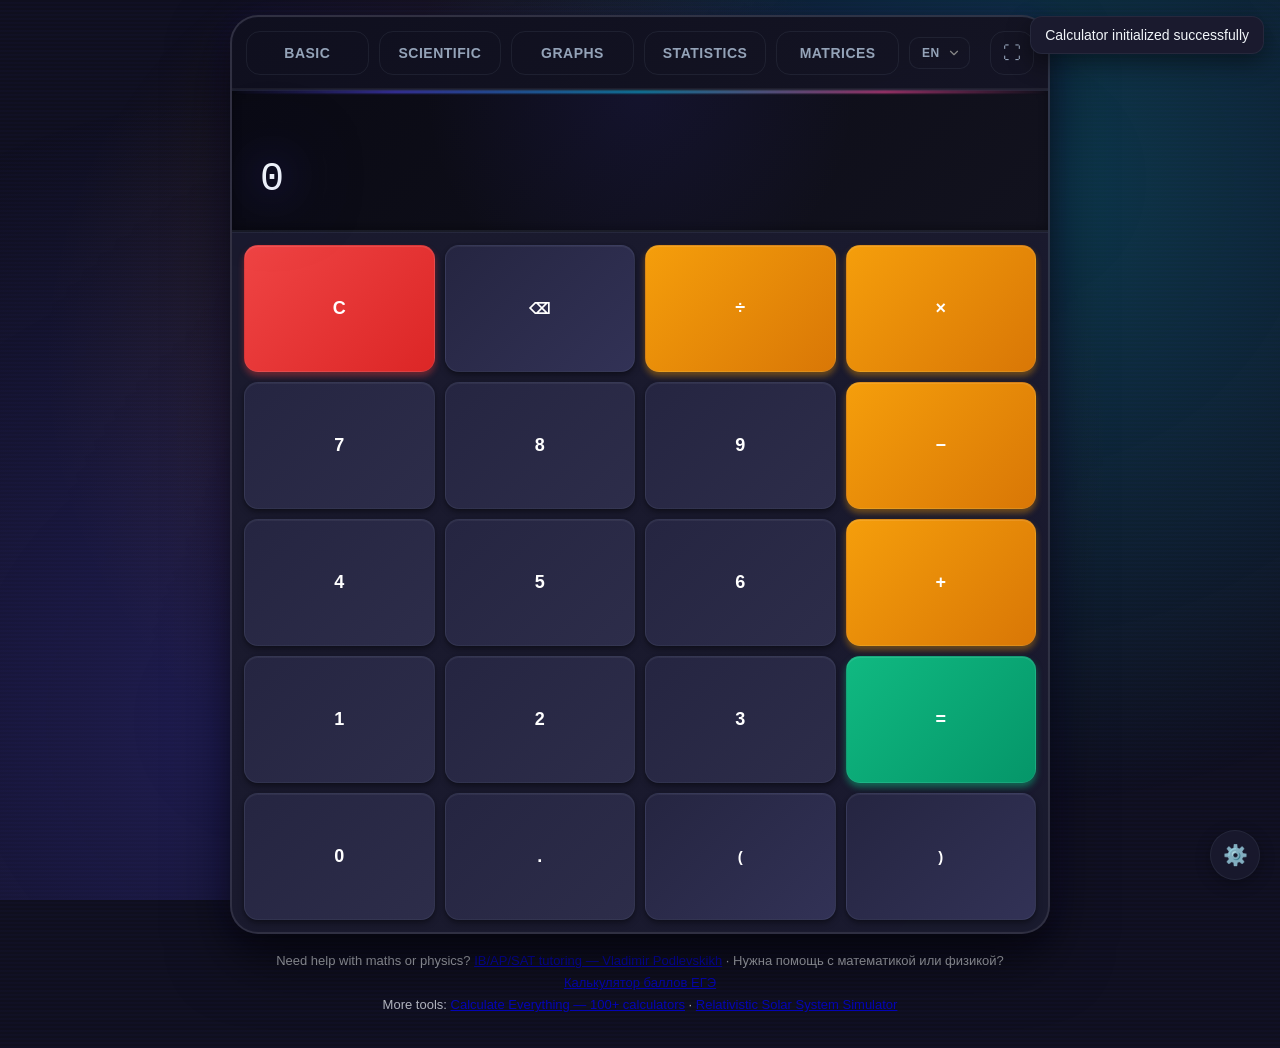
<file: index.html>
<!DOCTYPE html>
<html lang="en">
<head>
<!-- Перехватчик JS-ошибок: ПЕРВЫМ и без defer, иначе падение старта
     страницы в отчёт не попадёт. Канон: ~/js-error-autofix/widget/. -->
<script>window.__fbConfig={"base": "https://stats.podlevskikh.com", "pos": "bl"};window.__fbErrors=[];(function(){function p(e){try{if(window.__fbErrors.length<25)window.__fbErrors.push(e)}catch(x){}}
window.addEventListener("error",function(ev){var el=ev.target;if(el&&el!==window&&(el.tagName==="IMG"||el.tagName==="SCRIPT"||el.tagName==="LINK")){p({type:"resource",message:el.tagName+" failed: "+String(el.src||el.href||"").slice(0,300)});return}
p({type:"error",message:String(ev.message||"error").slice(0,500),source:String(ev.filename||"").slice(0,300),line:ev.lineno,col:ev.colno,stack:String((ev.error&&ev.error.stack)||"").slice(0,1500),early:true})},true);
window.addEventListener("unhandledrejection",function(ev){var r=ev.reason;p({type:"unhandledrejection",message:String((r&&(r.message||r))||"rejection").slice(0,500),stack:String((r&&r.stack)||"").slice(0,1500),early:true})})})();</script>
    <meta charset="UTF-8">
    <meta name="viewport" content="width=device-width, initial-scale=1.0">
    <title>Advanced Graphing Calculator — Free Online Scientific & Graphing Calculator</title>
    <meta name="description" content="Free online scientific and graphing calculator: plot y=f(x) with zoom and trace, statistics (t/z/χ² tests, distributions), matrices, regressions. No install, works in your browser. RU/EN.">
    <link rel="canonical" href="https://graph.podlevskikh.com/">
    <meta property="og:title" content="Advanced Graphing Calculator">
    <meta property="og:description" content="Free online scientific & graphing calculator: plots, statistics, matrices, regressions.">
    <meta property="og:url" content="https://graph.podlevskikh.com/">
    <meta property="og:type" content="website">
    <script type="application/ld+json">
    {"@context":"https://schema.org","@type":"WebApplication","name":"Advanced Graphing Calculator","url":"https://graph.podlevskikh.com/","applicationCategory":"EducationalApplication","operatingSystem":"Any","offers":{"@type":"Offer","price":"0","priceCurrency":"USD"},"author":{"@type":"Person","name":"Vladimir Podlevskikh","url":"https://tutor.podlevskikh.com/"},"inLanguage":["en","ru"],"featureList":"Function graphing y=f(x) with zoom/pan/trace, scientific mode, statistics (t/z/chi-square tests, distributions, regressions), matrix operations (determinant, inverse, transpose)"}
    </script>

    <!-- CSS Modules -->
    <link rel="stylesheet" href="src/styles/variables.css">
    <link rel="stylesheet" href="src/styles/base.css">
    <link rel="stylesheet" href="src/styles/calculator.css">
    <link rel="stylesheet" href="src/styles/buttons.css">
    <link rel="stylesheet" href="src/styles/display.css">
    <link rel="stylesheet" href="src/styles/modes.css">
    <link rel="stylesheet" href="src/styles/graphs.css">
    <link rel="stylesheet" href="src/styles/statistics.css">
    <link rel="stylesheet" href="src/styles/matrix.css">
    <link rel="stylesheet" href="src/styles/animations.css">
    <link rel="stylesheet" href="src/styles/effects.css">
    <link rel="stylesheet" href="src/styles/responsive.css">
</head>
<body>
    <div class="calculator-container" id="calculator">
        <!-- Mode Selector -->
        <div id="mode-selector-container"></div>
        
        <!-- Display Area -->
        <div id="display-container"></div>
        
        <!-- Calculator Content -->
        <div class="calculator-content">
            <!-- Graph Container -->
            <div id="graph-container"></div>
            
            <!-- Statistics Container -->
            <div id="statistics-container"></div>

            <!-- Matrix Container -->
            <div id="matrix-container"></div>

            <!-- Calculator Buttons -->
            <div id="buttons-container"></div>
        </div>
    </div>

    <!-- JavaScript Modules -->
    <script type="module">
        import { ComponentLoader } from './src/scripts/component-loader.js';
        import CalculatorApp from './src/scripts/app.js';
        import { effectsController } from './src/scripts/effects.js';
        import { initI18n, setLocale, t, applyTranslations } from './src/scripts/i18n.js';

        // Initialize the application
        document.addEventListener('DOMContentLoaded', async () => {
            try {
                // Load all HTML components
                await ComponentLoader.initializeCalculatorComponents();

                // Initialize i18n system
                await initI18n();

                // Initialize the calculator application
                const calculatorApp = new CalculatorApp();
                await calculatorApp.init();
                
                // Make it globally accessible for debugging
                window.calculatorApp = calculatorApp;

                // Initialize effects system (sounds, confetti, themes, etc.)
                effectsController.init();
                window.effectsController = effectsController;

                // Make i18n functions globally accessible
                window.changeLanguage = async (locale) => {
                    await setLocale(locale);
                };
                window.t = t;
                window.applyTranslations = applyTranslations;
                
                // Expose global functions for HTML onclick handlers
                const calc = calculatorApp.getCalculator();
                const display = calculatorApp.getDisplayManager();

                window.appendToDisplay = (value) => {
                    const expr = calc.appendToExpression(value);
                    display.updateExpression(expr);
                    const preview = calc.previewCalculation();
                    if (preview !== null) {
                        display.updateResult(preview);
                    }
                };

                window.appendFunction = (func) => {
                    const expr = calc.appendFunction(func);
                    display.updateExpression(expr);
                    const preview = calc.previewCalculation();
                    if (preview !== null) {
                        display.updateResult(preview);
                    }
                };

                window.clearDisplay = () => {
                    calc.clear();
                    display.clear();
                };

                window.deleteLastChar = () => {
                    const expr = calc.deleteLastChar();
                    display.updateExpression(expr);
                    const preview = calc.previewCalculation();
                    if (preview !== null) {
                        display.updateResult(preview);
                    }
                };

                window.calculate = () => {
                    const result = calc.calculate();
                    if (result.success) {
                        display.updateResult(result.result, result.formattedResult);
                        // Trigger effects on successful calculation
                        effectsController.onCalculationComplete(result.formattedResult || result.result.toString(), true);
                    } else {
                        display.showError(result.error);
                        // Trigger error effects
                        effectsController.onCalculationComplete(null, false);
                    }
                };

                window.toggleAngleMode = () => {
                    const mode = calc.toggleAngleMode();
                    const btn = document.getElementById('angleMode');
                    if (btn) btn.textContent = mode.toUpperCase();
                };

                window.setMode = (mode) => {
                    calculatorApp.getModeManager().setMode(mode);
                };

                window.toggleFitScreen = () => {
                    const container = document.querySelector('.calculator-container');
                    const toggle = document.querySelector('.fit-screen-toggle');
                    if (container && toggle) {
                        container.classList.toggle('fit-screen');
                        toggle.classList.toggle('active');
                        // Save preference
                        localStorage.setItem('fitScreen', container.classList.contains('fit-screen'));
                    }
                };

                // Restore fit-screen preference
                if (localStorage.getItem('fitScreen') === 'true') {
                    const container = document.querySelector('.calculator-container');
                    const toggle = document.querySelector('.fit-screen-toggle');
                    if (container && toggle) {
                        container.classList.add('fit-screen');
                        toggle.classList.add('active');
                    }
                }

                // Graph functions
                const graph = calculatorApp.getGraphRenderer();

                window.plotGraph = () => {
                    const input = document.getElementById('functionInput');
                    if (graph && input && input.value) {
                        try {
                            graph.addFunction(input.value);
                        } catch (e) {
                            display.showError('Invalid function');
                        }
                    }
                };

                window.clearGraph = () => {
                    if (graph) {
                        graph.clearFunctions();
                    }
                };

                window.zoomIn = () => {
                    if (graph) graph.zoomIn();
                };

                window.zoomOut = () => {
                    if (graph) graph.zoomOut();
                };

                window.resetZoom = () => {
                    if (graph) graph.resetView();
                };

                window.switchGraphTab = (tab) => {
                    calculatorApp.tabManagers.graph.switchTab(tab);
                };

                // Statistics functions
                window.calculateStatistics = () => {
                    const input = document.getElementById('statsInput');
                    if (input && input.value) {
                        calculatorApp.handleStatisticsCalculation({ statsInput: input.value });
                    }
                };

                window.calculateRegression = () => {
                    const xInput = document.getElementById('xValues');
                    const yInput = document.getElementById('yValues');
                    if (xInput && yInput) {
                        calculatorApp.handleRegressionAnalysis({ xValues: xInput.value, yValues: yInput.value });
                    }
                };

                window.generateTable = () => {
                    const f = document.getElementById('tableFunction');
                    const s = document.getElementById('tableStart');
                    const e = document.getElementById('tableEnd');
                    const st = document.getElementById('tableStep');
                    if (f && s && e && st) {
                        calculatorApp.handleTableGeneration({
                            tableFunction: f.value,
                            tableStart: s.value,
                            tableEnd: e.value,
                            tableStep: st.value
                        });
                    }
                };

                window.showHistogram = () => {
                    const data = calculatorApp.getDataListManager().getList('L1');
                    if (data.length === 0) {
                        display.showError('Сначала рассчитайте статистику');
                        return;
                    }

                    const canvas = document.getElementById('stats-chart');
                    if (!canvas) return;

                    // Show canvas
                    canvas.style.display = 'block';
                    const ctx = canvas.getContext('2d');
                    const rect = canvas.getBoundingClientRect();
                    canvas.width = rect.width || 400;
                    canvas.height = rect.height || 300;

                    // Calculate histogram bins
                    const bins = Math.min(20, Math.ceil(Math.sqrt(data.length)));
                    const min = Math.min(...data);
                    const max = Math.max(...data);
                    const range = max - min || 1;
                    const binWidth = range / bins;

                    // Create bins
                    const binCounts = Array(bins).fill(0);
                    data.forEach(value => {
                        const binIndex = Math.min(Math.floor((value - min) / binWidth), bins - 1);
                        binCounts[binIndex]++;
                    });

                    const maxCount = Math.max(...binCounts);

                    // Clear canvas
                    ctx.fillStyle = '#0a0a0a';
                    ctx.fillRect(0, 0, canvas.width, canvas.height);

                    // Draw histogram
                    const padding = 50;
                    const chartWidth = canvas.width - 2 * padding;
                    const chartHeight = canvas.height - 2 * padding;
                    const barWidth = chartWidth / bins;

                    // Draw bars
                    ctx.fillStyle = 'rgba(59, 130, 246, 0.7)';
                    ctx.strokeStyle = '#3b82f6';
                    ctx.lineWidth = 1;

                    binCounts.forEach((count, i) => {
                        const barHeight = (count / maxCount) * chartHeight;
                        const x = padding + i * barWidth;
                        const y = canvas.height - padding - barHeight;

                        ctx.fillRect(x, y, barWidth - 2, barHeight);
                        ctx.strokeRect(x, y, barWidth - 2, barHeight);
                    });

                    // Draw axes
                    ctx.strokeStyle = '#666';
                    ctx.lineWidth = 2;
                    ctx.beginPath();
                    ctx.moveTo(padding, padding);
                    ctx.lineTo(padding, canvas.height - padding);
                    ctx.lineTo(canvas.width - padding, canvas.height - padding);
                    ctx.stroke();

                    // X-axis labels
                    ctx.fillStyle = '#ccc';
                    ctx.font = '12px Arial';
                    ctx.textAlign = 'center';

                    for (let i = 0; i <= 5; i++) {
                        const value = min + (i * range / 5);
                        const x = padding + (i * chartWidth / 5);
                        ctx.fillText(value.toFixed(1), x, canvas.height - padding + 20);
                    }

                    // Y-axis labels
                    ctx.textAlign = 'right';
                    for (let i = 0; i <= 4; i++) {
                        const value = Math.round((i * maxCount / 4));
                        const y = canvas.height - padding - (i * chartHeight / 4);
                        ctx.fillText(value.toString(), padding - 10, y + 4);
                    }

                    // Title
                    ctx.textAlign = 'center';
                    ctx.fillStyle = '#fff';
                    ctx.font = '14px Arial';
                    ctx.fillText('Гистограмма', canvas.width / 2, 25);
                };

                window.showBoxPlot = () => {
                    const data = calculatorApp.getDataListManager().getList('L1');
                    if (data.length === 0) {
                        display.showError('Сначала рассчитайте статистику');
                        return;
                    }

                    const canvas = document.getElementById('stats-chart');
                    if (!canvas) return;

                    // Show canvas
                    canvas.style.display = 'block';
                    const ctx = canvas.getContext('2d');
                    const rect = canvas.getBoundingClientRect();
                    canvas.width = rect.width || 400;
                    canvas.height = rect.height || 300;

                    // Calculate statistics
                    const sorted = [...data].sort((a, b) => a - b);
                    const n = sorted.length;
                    const min = sorted[0];
                    const max = sorted[n - 1];
                    const median = n % 2 === 0 ? (sorted[n/2 - 1] + sorted[n/2]) / 2 : sorted[Math.floor(n/2)];
                    const q1 = sorted[Math.floor(n * 0.25)];
                    const q3 = sorted[Math.floor(n * 0.75)];
                    const iqr = q3 - q1;

                    // Calculate whiskers
                    const lowerWhisker = Math.max(min, q1 - 1.5 * iqr);
                    const upperWhisker = Math.min(max, q3 + 1.5 * iqr);

                    // Clear canvas
                    ctx.fillStyle = '#0a0a0a';
                    ctx.fillRect(0, 0, canvas.width, canvas.height);

                    // Draw box plot
                    const padding = 60;
                    const plotY = canvas.height / 2;
                    const plotHeight = 80;

                    const range = max - min || 1;
                    const scale = (canvas.width - 2 * padding) / range;
                    const getX = (value) => padding + (value - min) * scale;

                    // Box
                    ctx.fillStyle = 'rgba(59, 130, 246, 0.3)';
                    ctx.fillRect(getX(q1), plotY - plotHeight/2, getX(q3) - getX(q1), plotHeight);

                    ctx.strokeStyle = '#3b82f6';
                    ctx.lineWidth = 2;
                    ctx.strokeRect(getX(q1), plotY - plotHeight/2, getX(q3) - getX(q1), plotHeight);

                    // Median line
                    ctx.strokeStyle = '#fff';
                    ctx.lineWidth = 3;
                    ctx.beginPath();
                    ctx.moveTo(getX(median), plotY - plotHeight/2);
                    ctx.lineTo(getX(median), plotY + plotHeight/2);
                    ctx.stroke();

                    // Whiskers
                    ctx.strokeStyle = '#3b82f6';
                    ctx.lineWidth = 2;

                    // Left whisker
                    ctx.beginPath();
                    ctx.moveTo(getX(lowerWhisker), plotY);
                    ctx.lineTo(getX(q1), plotY);
                    ctx.stroke();

                    // Right whisker
                    ctx.beginPath();
                    ctx.moveTo(getX(q3), plotY);
                    ctx.lineTo(getX(upperWhisker), plotY);
                    ctx.stroke();

                    // Whisker caps
                    ctx.beginPath();
                    ctx.moveTo(getX(lowerWhisker), plotY - 20);
                    ctx.lineTo(getX(lowerWhisker), plotY + 20);
                    ctx.stroke();

                    ctx.beginPath();
                    ctx.moveTo(getX(upperWhisker), plotY - 20);
                    ctx.lineTo(getX(upperWhisker), plotY + 20);
                    ctx.stroke();

                    // Outliers
                    ctx.fillStyle = '#ef4444';
                    data.forEach(value => {
                        if (value < lowerWhisker || value > upperWhisker) {
                            ctx.beginPath();
                            ctx.arc(getX(value), plotY, 5, 0, 2 * Math.PI);
                            ctx.fill();
                        }
                    });

                    // Labels
                    ctx.fillStyle = '#ccc';
                    ctx.font = '11px Arial';
                    ctx.textAlign = 'center';

                    const labels = [
                        { value: min, text: `Min: ${min.toFixed(2)}` },
                        { value: q1, text: `Q1: ${q1.toFixed(2)}` },
                        { value: median, text: `Med: ${median.toFixed(2)}` },
                        { value: q3, text: `Q3: ${q3.toFixed(2)}` },
                        { value: max, text: `Max: ${max.toFixed(2)}` }
                    ];

                    labels.forEach(({ value, text }, index) => {
                        const y = plotY + plotHeight/2 + 20 + (index % 2 === 0 ? 0 : 15);
                        ctx.fillText(text, getX(value), y);
                    });

                    // Title
                    ctx.fillStyle = '#fff';
                    ctx.font = '14px Arial';
                    ctx.fillText('Box Plot', canvas.width / 2, 25);
                };

                window.calculateTwoVarStats = () => {
                    const xInput = document.getElementById('xStatsValues');
                    const yInput = document.getElementById('yStatsValues');
                    if (!xInput || !yInput || !xInput.value || !yInput.value) {
                        display.showError('Введите данные X и Y');
                        return;
                    }

                    try {
                        const xData = xInput.value.split(/[\s,;]+/).map(n => parseFloat(n)).filter(n => !isNaN(n));
                        const yData = yInput.value.split(/[\s,;]+/).map(n => parseFloat(n)).filter(n => !isNaN(n));

                        if (xData.length !== yData.length || xData.length < 2) {
                            display.showError('X и Y должны иметь одинаковую длину (мин. 2 точки)');
                            return;
                        }

                        // Store in data lists
                        calculatorApp.getDataListManager().setList('L1', xData);
                        calculatorApp.getDataListManager().setList('L2', yData);

                        // Calculate statistics
                        const n = xData.length;
                        const sumX = xData.reduce((a, b) => a + b, 0);
                        const sumY = yData.reduce((a, b) => a + b, 0);
                        const sumXY = xData.reduce((acc, xi, i) => acc + xi * yData[i], 0);
                        const sumX2 = xData.reduce((acc, xi) => acc + xi * xi, 0);
                        const sumY2 = yData.reduce((acc, yi) => acc + yi * yi, 0);

                        const meanX = sumX / n;
                        const meanY = sumY / n;

                        // Correlation coefficient
                        const r = (n * sumXY - sumX * sumY) /
                                  Math.sqrt((n * sumX2 - sumX * sumX) * (n * sumY2 - sumY * sumY));

                        // Linear regression
                        const a = (n * sumXY - sumX * sumY) / (n * sumX2 - sumX * sumX);
                        const b = (sumY - a * sumX) / n;

                        // Update UI
                        document.getElementById('twoVarN').textContent = n;
                        document.getElementById('twoVarMeanX').textContent = meanX.toFixed(6);
                        document.getElementById('twoVarMeanY').textContent = meanY.toFixed(6);
                        document.getElementById('twoVarSumXY').textContent = sumXY.toFixed(6);
                        document.getElementById('twoVarR').textContent = r.toFixed(6);
                        document.getElementById('twoVarRegression').textContent = `y = ${a.toFixed(4)}x + ${b.toFixed(4)}`;

                        document.getElementById('twoVarResults').style.display = 'block';

                        calculatorApp.notificationManager.showSuccess('Статистика рассчитана');
                    } catch (e) {
                        display.showError('Ошибка расчета: ' + e.message);
                    }
                };

                window.showScatterPlot = () => {
                    const xData = calculatorApp.getDataListManager().getList('L1');
                    const yData = calculatorApp.getDataListManager().getList('L2');

                    if (xData.length === 0 || yData.length === 0) {
                        display.showError('Сначала рассчитайте 2-Var Stats');
                        return;
                    }

                    const canvas = document.getElementById('stats-chart');
                    if (!canvas) return;

                    canvas.style.display = 'block';
                    const ctx = canvas.getContext('2d');
                    const rect = canvas.getBoundingClientRect();
                    canvas.width = rect.width || 400;
                    canvas.height = rect.height || 300;

                    // Clear canvas
                    ctx.fillStyle = '#0a0a0a';
                    ctx.fillRect(0, 0, canvas.width, canvas.height);

                    const padding = 50;
                    const chartWidth = canvas.width - 2 * padding;
                    const chartHeight = canvas.height - 2 * padding;

                    // Find data bounds
                    const minX = Math.min(...xData);
                    const maxX = Math.max(...xData);
                    const minY = Math.min(...yData);
                    const maxY = Math.max(...yData);

                    const rangeX = maxX - minX || 1;
                    const rangeY = maxY - minY || 1;

                    // Scale functions
                    const scaleX = (x) => padding + ((x - minX) / rangeX) * chartWidth;
                    const scaleY = (y) => canvas.height - padding - ((y - minY) / rangeY) * chartHeight;

                    // Draw axes
                    ctx.strokeStyle = '#666';
                    ctx.lineWidth = 2;
                    ctx.beginPath();
                    ctx.moveTo(padding, padding);
                    ctx.lineTo(padding, canvas.height - padding);
                    ctx.lineTo(canvas.width - padding, canvas.height - padding);
                    ctx.stroke();

                    // Draw axis labels
                    ctx.fillStyle = '#ccc';
                    ctx.font = '12px Arial';
                    ctx.textAlign = 'center';

                    for (let i = 0; i <= 4; i++) {
                        const xVal = minX + (i * rangeX / 4);
                        const yVal = minY + (i * rangeY / 4);
                        ctx.fillText(xVal.toFixed(1), scaleX(xVal), canvas.height - padding + 20);
                        ctx.fillText(yVal.toFixed(1), padding - 25, scaleY(yVal) + 4);
                    }

                    // Draw data points
                    ctx.fillStyle = '#3b82f6';
                    for (let i = 0; i < xData.length; i++) {
                        ctx.beginPath();
                        ctx.arc(scaleX(xData[i]), scaleY(yData[i]), 6, 0, 2 * Math.PI);
                        ctx.fill();
                    }

                    // Draw regression line
                    const n = xData.length;
                    const sumX = xData.reduce((a, b) => a + b, 0);
                    const sumY = yData.reduce((a, b) => a + b, 0);
                    const sumXY = xData.reduce((acc, xi, i) => acc + xi * yData[i], 0);
                    const sumX2 = xData.reduce((acc, xi) => acc + xi * xi, 0);

                    const a = (n * sumXY - sumX * sumY) / (n * sumX2 - sumX * sumX);
                    const b = (sumY - a * sumX) / n;

                    ctx.strokeStyle = '#10b981';
                    ctx.lineWidth = 2;
                    ctx.beginPath();
                    ctx.moveTo(scaleX(minX), scaleY(a * minX + b));
                    ctx.lineTo(scaleX(maxX), scaleY(a * maxX + b));
                    ctx.stroke();

                    // Legend
                    ctx.fillStyle = '#10b981';
                    ctx.fillRect(canvas.width - 150, 20, 15, 15);
                    ctx.fillStyle = '#ccc';
                    ctx.textAlign = 'left';
                    ctx.fillText(`y = ${a.toFixed(2)}x + ${b.toFixed(2)}`, canvas.width - 130, 32);
                };

                window.calculateDistribution = () => {
                    const distType = document.getElementById('distributionType').value;
                    const param1 = parseFloat(document.getElementById('distParam1').value);
                    const param2 = parseFloat(document.getElementById('distParam2').value);
                    const x = parseFloat(document.getElementById('distX').value);

                    if (isNaN(x)) {
                        display.showError('Введите значение x');
                        return;
                    }

                    let pdf, cdf, mean, variance;

                    try {
                        switch (distType) {
                            case 'normal':
                                const mu = isNaN(param1) ? 0 : param1;
                                const sigma = isNaN(param2) ? 1 : param2;
                                pdf = (1 / (sigma * Math.sqrt(2 * Math.PI))) * Math.exp(-0.5 * Math.pow((x - mu) / sigma, 2));
                                // CDF approximation using error function
                                const z = (x - mu) / (sigma * Math.sqrt(2));
                                cdf = 0.5 * (1 + erf(z));
                                mean = mu;
                                variance = sigma * sigma;
                                break;

                            case 'binomial':
                                const n = Math.floor(isNaN(param1) ? 10 : param1);
                                const p = isNaN(param2) ? 0.5 : param2;
                                const k = Math.floor(x);
                                if (k < 0 || k > n) {
                                    pdf = 0;
                                } else {
                                    const comb = factorial(n) / (factorial(k) * factorial(n - k));
                                    pdf = comb * Math.pow(p, k) * Math.pow(1 - p, n - k);
                                }
                                cdf = 0;
                                for (let i = 0; i <= k; i++) {
                                    const c = factorial(n) / (factorial(i) * factorial(n - i));
                                    cdf += c * Math.pow(p, i) * Math.pow(1 - p, n - i);
                                }
                                mean = n * p;
                                variance = n * p * (1 - p);
                                break;

                            case 'poisson':
                                const lambda = isNaN(param1) ? 1 : param1;
                                const pk = Math.floor(x);
                                if (pk < 0) {
                                    pdf = 0;
                                } else {
                                    pdf = Math.exp(-lambda) * Math.pow(lambda, pk) / factorial(pk);
                                }
                                cdf = 0;
                                for (let i = 0; i <= pk; i++) {
                                    cdf += Math.exp(-lambda) * Math.pow(lambda, i) / factorial(i);
                                }
                                mean = lambda;
                                variance = lambda;
                                break;

                            case 'exponential':
                                const lambdaExp = isNaN(param1) ? 1 : param1;
                                if (x < 0) {
                                    pdf = 0;
                                    cdf = 0;
                                } else {
                                    pdf = lambdaExp * Math.exp(-lambdaExp * x);
                                    cdf = 1 - Math.exp(-lambdaExp * x);
                                }
                                mean = 1 / lambdaExp;
                                variance = 1 / (lambdaExp * lambdaExp);
                                break;

                            case 'uniform':
                                const a = isNaN(param1) ? 0 : param1;
                                const b = isNaN(param2) ? 1 : param2;
                                if (x < a || x > b) {
                                    pdf = 0;
                                } else {
                                    pdf = 1 / (b - a);
                                }
                                if (x < a) {
                                    cdf = 0;
                                } else if (x > b) {
                                    cdf = 1;
                                } else {
                                    cdf = (x - a) / (b - a);
                                }
                                mean = (a + b) / 2;
                                variance = Math.pow(b - a, 2) / 12;
                                break;
                        }

                        document.getElementById('distPDF').textContent = pdf.toFixed(8);
                        document.getElementById('distCDF').textContent = cdf.toFixed(8);
                        document.getElementById('distMean').textContent = mean.toFixed(6);
                        document.getElementById('distVar').textContent = variance.toFixed(6);

                        document.getElementById('distributionResults').style.display = 'block';

                        calculatorApp.notificationManager.showSuccess('Распределение рассчитано');
                    } catch (e) {
                        display.showError('Ошибка расчета: ' + e.message);
                    }

                    // Helper functions
                    function erf(x) {
                        const a1 =  0.254829592;
                        const a2 = -0.284496736;
                        const a3 =  1.421413741;
                        const a4 = -1.453152027;
                        const a5 =  1.061405429;
                        const p  =  0.3275911;

                        const sign = x >= 0 ? 1 : -1;
                        x = Math.abs(x);

                        const t = 1.0 / (1.0 + p * x);
                        const y = 1.0 - (((((a5 * t + a4) * t) + a3) * t + a2) * t + a1) * t * Math.exp(-x * x);

                        return sign * y;
                    }

                    function factorial(n) {
                        if (n < 0) return NaN;
                        if (n === 0 || n === 1) return 1;
                        let result = 1;
                        for (let i = 2; i <= n; i++) {
                            result *= i;
                        }
                        return result;
                    }
                };

                window.performTest = () => {
                    const testType = document.getElementById('testType').value;
                    const input = document.getElementById('testInput').value;

                    if (!input) {
                        display.showError('Введите данные для теста');
                        return;
                    }

                    try {
                        let result;

                        switch (testType) {
                            case 'ttest':
                                const data = input.split(/[\s,;]+/).map(n => parseFloat(n)).filter(n => !isNaN(n));
                                if (data.length < 2) {
                                    display.showError('Нужно минимум 2 значения');
                                    return;
                                }

                                const n = data.length;
                                const mean = data.reduce((a, b) => a + b, 0) / n;
                                const variance = data.reduce((sum, x) => sum + Math.pow(x - mean, 2), 0) / (n - 1);
                                const stdError = Math.sqrt(variance / n);
                                const mu0 = 0; // Test against 0

                                const tStat = (mean - mu0) / stdError;
                                const df = n - 1;

                                // Approximate p-value using t-distribution
                                const pValue = 2 * (1 - tCDF(Math.abs(tStat), df));

                                result = {
                                    statistic: tStat,
                                    pValue: pValue,
                                    conclusion: pValue < 0.05 ? 'Отклонить H₀ (p < 0.05)' : 'Не отклонять H₀ (p ≥ 0.05)'
                                };
                                break;

                            case 'ztest':
                                const zData = input.split(/[\s,;]+/).map(n => parseFloat(n)).filter(n => !isNaN(n));
                                if (zData.length < 2) {
                                    display.showError('Нужно минимум 2 значения');
                                    return;
                                }

                                const nZ = zData.length;
                                const meanZ = zData.reduce((a, b) => a + b, 0) / nZ;
                                const stdDevZ = Math.sqrt(zData.reduce((sum, x) => sum + Math.pow(x - meanZ, 2), 0) / nZ);
                                const stdErrorZ = stdDevZ / Math.sqrt(nZ);

                                const zStat = (meanZ - 0) / stdErrorZ;
                                const pValueZ = 2 * (1 - normalCDF(Math.abs(zStat)));

                                result = {
                                    statistic: zStat,
                                    pValue: pValueZ,
                                    conclusion: pValueZ < 0.05 ? 'Отклонить H₀ (p < 0.05)' : 'Не отклонять H₀ (p ≥ 0.05)'
                                };
                                break;

                            case 'chi2':
                                // Expect observed:expected format or just observed (uniform expected)
                                const lines = input.trim().split('\n');
                                let observed, expected;

                                if (lines.length === 2) {
                                    observed = lines[0].split(/[\s,;]+/).map(n => parseFloat(n)).filter(n => !isNaN(n));
                                    expected = lines[1].split(/[\s,;]+/).map(n => parseFloat(n)).filter(n => !isNaN(n));
                                } else {
                                    observed = lines[0].split(/[\s,;]+/).map(n => parseFloat(n)).filter(n => !isNaN(n));
                                    const total = observed.reduce((a, b) => a + b, 0);
                                    expected = observed.map(() => total / observed.length);
                                }

                                if (observed.length !== expected.length) {
                                    display.showError('Наблюдаемые и ожидаемые значения должны иметь одинаковую длину');
                                    return;
                                }

                                let chiStat = 0;
                                for (let i = 0; i < observed.length; i++) {
                                    chiStat += Math.pow(observed[i] - expected[i], 2) / expected[i];
                                }

                                const dfChi = observed.length - 1;
                                const pValueChi = 1 - chi2CDF(chiStat, dfChi);

                                result = {
                                    statistic: chiStat,
                                    pValue: pValueChi,
                                    conclusion: pValueChi < 0.05 ? 'Отклонить H₀ (p < 0.05)' : 'Не отклонять H₀ (p ≥ 0.05)'
                                };
                                break;

                            case 'anova':
                                // Each line is a group
                                const groups = input.trim().split('\n').map(line =>
                                    line.split(/[\s,;]+/).map(n => parseFloat(n)).filter(n => !isNaN(n))
                                ).filter(g => g.length > 0);

                                if (groups.length < 2) {
                                    display.showError('Нужно минимум 2 группы (каждая на новой строке)');
                                    return;
                                }

                                // Calculate ANOVA
                                const allData = groups.flat();
                                const grandMean = allData.reduce((a, b) => a + b, 0) / allData.length;

                                let ssBetween = 0;
                                let ssWithin = 0;

                                groups.forEach(group => {
                                    const groupMean = group.reduce((a, b) => a + b, 0) / group.length;
                                    ssBetween += group.length * Math.pow(groupMean - grandMean, 2);
                                    group.forEach(val => {
                                        ssWithin += Math.pow(val - groupMean, 2);
                                    });
                                });

                                const dfBetween = groups.length - 1;
                                const dfWithin = allData.length - groups.length;

                                const msBetween = ssBetween / dfBetween;
                                const msWithin = ssWithin / dfWithin;

                                const fStat = msBetween / msWithin;
                                const pValueF = 1 - fCDF(fStat, dfBetween, dfWithin);

                                result = {
                                    statistic: fStat,
                                    pValue: pValueF,
                                    conclusion: pValueF < 0.05 ? 'Отклонить H₀ (p < 0.05)' : 'Не отклонять H₀ (p ≥ 0.05)'
                                };
                                break;
                        }

                        document.getElementById('testStat').textContent = result.statistic.toFixed(6);
                        document.getElementById('testPValue').textContent = result.pValue.toFixed(6);
                        document.getElementById('testConclusion').textContent = result.conclusion;

                        document.getElementById('testResults').style.display = 'block';

                        calculatorApp.notificationManager.showSuccess('Тест выполнен');
                    } catch (e) {
                        display.showError('Ошибка: ' + e.message);
                    }

                    // Helper distribution functions
                    function normalCDF(x) {
                        return 0.5 * (1 + erf(x / Math.sqrt(2)));
                    }

                    function erf(x) {
                        const a1 =  0.254829592;
                        const a2 = -0.284496736;
                        const a3 =  1.421413741;
                        const a4 = -1.453152027;
                        const a5 =  1.061405429;
                        const p  =  0.3275911;

                        const sign = x >= 0 ? 1 : -1;
                        x = Math.abs(x);

                        const t = 1.0 / (1.0 + p * x);
                        const y = 1.0 - (((((a5 * t + a4) * t) + a3) * t + a2) * t + a1) * t * Math.exp(-x * x);

                        return sign * y;
                    }

                    function tCDF(t, df) {
                        // Approximation for t-distribution CDF
                        const x = df / (df + t * t);
                        return 1 - 0.5 * betaIncomplete(x, df / 2, 0.5);
                    }

                    function chi2CDF(x, df) {
                        // Approximation using gamma incomplete
                        return gammaIncomplete(df / 2, x / 2);
                    }

                    function fCDF(f, df1, df2) {
                        // Approximation for F-distribution
                        const x = df1 * f / (df1 * f + df2);
                        return betaIncomplete(x, df1 / 2, df2 / 2);
                    }

                    function gammaIncomplete(a, x) {
                        // Regularized lower incomplete gamma function approximation
                        if (x < 0) return 0;
                        if (x === 0) return 0;

                        let sum = 0;
                        let term = 1 / a;
                        sum = term;

                        for (let n = 1; n < 100; n++) {
                            term *= x / (a + n);
                            sum += term;
                            if (Math.abs(term) < 1e-10) break;
                        }

                        return sum * Math.exp(-x + a * Math.log(x) - logGamma(a));
                    }

                    function betaIncomplete(x, a, b) {
                        if (x < 0 || x > 1) return 0;
                        if (x === 0) return 0;
                        if (x === 1) return 1;

                        // Continued fraction approximation
                        const bt = Math.exp(logGamma(a + b) - logGamma(a) - logGamma(b) + a * Math.log(x) + b * Math.log(1 - x));

                        if (x < (a + 1) / (a + b + 2)) {
                            return bt * betaCF(x, a, b) / a;
                        } else {
                            return 1 - bt * betaCF(1 - x, b, a) / b;
                        }
                    }

                    function betaCF(x, a, b) {
                        const maxIterations = 100;
                        const epsilon = 1e-10;

                        let c = 1;
                        let d = 1 - (a + b) * x / (a + 1);
                        if (Math.abs(d) < epsilon) d = epsilon;
                        d = 1 / d;
                        let result = d;

                        for (let m = 1; m <= maxIterations; m++) {
                            const m2 = 2 * m;

                            let aa = m * (b - m) * x / ((a + m2 - 1) * (a + m2));
                            d = 1 + aa * d;
                            if (Math.abs(d) < epsilon) d = epsilon;
                            c = 1 + aa / c;
                            if (Math.abs(c) < epsilon) c = epsilon;
                            d = 1 / d;
                            result *= d * c;

                            aa = -(a + m) * (a + b + m) * x / ((a + m2) * (a + m2 + 1));
                            d = 1 + aa * d;
                            if (Math.abs(d) < epsilon) d = epsilon;
                            c = 1 + aa / c;
                            if (Math.abs(c) < epsilon) c = epsilon;
                            d = 1 / d;
                            const delta = d * c;
                            result *= delta;

                            if (Math.abs(delta - 1) < epsilon) break;
                        }

                        return result;
                    }

                    function logGamma(x) {
                        // Stirling approximation
                        const coefficients = [
                            76.18009172947146,
                            -86.50532032941677,
                            24.01409824083091,
                            -1.231739572450155,
                            0.1208650973866179e-2,
                            -0.5395239384953e-5
                        ];

                        let y = x;
                        let tmp = x + 5.5;
                        tmp -= (x + 0.5) * Math.log(tmp);
                        let ser = 1.000000000190015;

                        for (let j = 0; j < 6; j++) {
                            ser += coefficients[j] / ++y;
                        }

                        return -tmp + Math.log(2.5066282746310005 * ser / x);
                    }
                };

                window.switchStatsTab = (tab) => {
                    calculatorApp.tabManagers.statistics.switchTab(tab);
                };

                window.updateDistHelp = () => {
                    const distType = document.getElementById('distributionType').value;
                    const helpSpan = document.getElementById('distHelp');
                    const param1 = document.getElementById('distParam1');
                    const param2 = document.getElementById('distParam2');

                    const helpTexts = {
                        normal: { help: 'Нормальное: μ (среднее), σ (станд.откл.)', p1: 'μ = 0', p2: 'σ = 1' },
                        binomial: { help: 'Биномиальное: n (число испытаний), p (вероятность)', p1: 'n = 10', p2: 'p = 0.5' },
                        poisson: { help: 'Пуассона: λ (среднее число событий)', p1: 'λ = 1', p2: '(не исп.)' },
                        exponential: { help: 'Экспоненциальное: λ (интенсивность)', p1: 'λ = 1', p2: '(не исп.)' },
                        uniform: { help: 'Равномерное: a (мин), b (макс)', p1: 'a = 0', p2: 'b = 1' }
                    };

                    const info = helpTexts[distType] || helpTexts.normal;
                    if (helpSpan) helpSpan.textContent = info.help;
                    if (param1) param1.placeholder = info.p1;
                    if (param2) param2.placeholder = info.p2;
                };

                window.updateTestHelp = () => {
                    const testType = document.getElementById('testType').value;
                    const helpSpan = document.getElementById('testHelp');
                    const input = document.getElementById('testInput');

                    const helpTexts = {
                        ttest: { help: 'T-Test: числа через запятую (тест против μ₀=0)', placeholder: 'Числа через запятую: 1, 2, 3, 4, 5' },
                        ztest: { help: 'Z-Test: числа через запятую (тест против μ₀=0)', placeholder: 'Числа через запятую: 1, 2, 3, 4, 5' },
                        chi2: { help: 'χ² Test: наблюд. значения (1 строка) или набл./ожид. (2 строки)', placeholder: 'Наблюдаемые: 10, 20, 30\nОжидаемые: 15, 20, 25' },
                        anova: { help: 'ANOVA: каждая группа на новой строке', placeholder: 'Группа 1: 1, 2, 3\nГруппа 2: 4, 5, 6\nГруппа 3: 7, 8, 9' }
                    };

                    const info = helpTexts[testType] || helpTexts.ttest;
                    if (helpSpan) helpSpan.textContent = info.help;
                    if (input) input.placeholder = info.placeholder;
                };

                // ============ Matrix Functions ============

                // Matrix state
                window.matrixState = {
                    A: { rows: 3, cols: 3, data: null },
                    B: { rows: 3, cols: 3, data: null },
                    det: { size: 3, data: null },
                    inv: { size: 3, data: null },
                    eigen: { size: 3, data: null },
                    sys: { equations: 3, variables: 3, data: null }
                };

                // Initialize matrices on first load
                window.initializeMatrices = () => {
                    updateMatrixA();
                    updateMatrixB();
                    updateDetMatrix();
                    updateInvMatrix();
                    updateEigenMatrix();
                    updateSystemMatrix();
                };

                // Matrix Tab Switching
                window.switchMatrixTab = (tab) => {
                    const container = document.getElementById('matrixContainer');
                    if (!container) return;

                    const tabButtons = container.querySelectorAll('.tab-btn');
                    tabButtons.forEach(btn => btn.classList.remove('active'));

                    const clickedBtn = Array.from(tabButtons).find(btn =>
                        btn.onclick?.toString().includes(tab)
                    );
                    if (clickedBtn) clickedBtn.classList.add('active');

                    const tabContents = container.querySelectorAll('.tab-content');
                    tabContents.forEach(content => content.classList.remove('active'));

                    const targetContent = container.querySelector(`#${tab}-tab`);
                    if (targetContent) targetContent.classList.add('active');
                };

                // Create matrix grid
                window.createMatrixGrid = (containerId, rows, cols, editable = true, augmented = false, augmentedCol = -1) => {
                    const container = document.getElementById(containerId);
                    if (!container) return;

                    container.innerHTML = '';
                    container.style.gridTemplateColumns = `repeat(${cols}, 1fr)`;

                    for (let i = 0; i < rows; i++) {
                        for (let j = 0; j < cols; j++) {
                            if (editable) {
                                const input = document.createElement('input');
                                input.type = 'number';
                                input.className = 'matrix-cell';
                                input.value = '0';
                                input.step = 'any';
                                input.dataset.row = i;
                                input.dataset.col = j;
                                if (augmented && j === augmentedCol) {
                                    input.classList.add('augmented-separator');
                                }
                                container.appendChild(input);
                            } else {
                                const cell = document.createElement('div');
                                cell.className = 'matrix-cell result-cell';
                                cell.textContent = '0';
                                cell.dataset.row = i;
                                cell.dataset.col = j;
                                container.appendChild(cell);
                            }
                        }
                    }
                };

                // Read matrix from grid
                window.readMatrixFromGrid = (containerId, rows, cols) => {
                    const container = document.getElementById(containerId);
                    if (!container) return null;

                    const data = [];
                    for (let i = 0; i < rows; i++) {
                        const row = [];
                        for (let j = 0; j < cols; j++) {
                            const input = container.querySelector(`input[data-row="${i}"][data-col="${j}"]`);
                            row.push(input ? parseFloat(input.value) || 0 : 0);
                        }
                        data.push(row);
                    }
                    return data;
                };

                // Write matrix to grid
                window.writeMatrixToGrid = (containerId, data) => {
                    const container = document.getElementById(containerId);
                    if (!container || !data) return;

                    const rows = data.length;
                    const cols = data[0].length;

                    container.innerHTML = '';
                    container.style.gridTemplateColumns = `repeat(${cols}, 1fr)`;

                    for (let i = 0; i < rows; i++) {
                        for (let j = 0; j < cols; j++) {
                            const cell = document.createElement('div');
                            cell.className = 'matrix-cell result-cell';
                            const value = data[i][j];
                            cell.textContent = Math.abs(value) < 1e-10 ? '0' : value.toFixed(4);
                            container.appendChild(cell);
                        }
                    }
                };

                // Update Matrix A
                window.updateMatrixA = () => {
                    const rows = parseInt(document.getElementById('matrixARows')?.value) || 3;
                    const cols = parseInt(document.getElementById('matrixACols')?.value) || 3;
                    matrixState.A.rows = rows;
                    matrixState.A.cols = cols;
                    createMatrixGrid('matrixAGrid', rows, cols);
                };

                // Update Matrix B
                window.updateMatrixB = () => {
                    const rows = parseInt(document.getElementById('matrixBRows')?.value) || 3;
                    const cols = parseInt(document.getElementById('matrixBCols')?.value) || 3;
                    matrixState.B.rows = rows;
                    matrixState.B.cols = cols;
                    createMatrixGrid('matrixBGrid', rows, cols);
                };

                // Fill matrix functions
                window.fillMatrixRandom = (name) => {
                    const gridId = `matrix${name}Grid`;
                    const container = document.getElementById(gridId);
                    if (!container) return;

                    const inputs = container.querySelectorAll('input');
                    inputs.forEach(input => {
                        input.value = Math.floor(Math.random() * 21) - 10;
                    });
                };

                window.fillMatrixIdentity = (name) => {
                    const gridId = `matrix${name}Grid`;
                    const container = document.getElementById(gridId);
                    if (!container) return;

                    const inputs = container.querySelectorAll('input');
                    inputs.forEach(input => {
                        const r = parseInt(input.dataset.row);
                        const c = parseInt(input.dataset.col);
                        input.value = r === c ? 1 : 0;
                    });
                };

                window.fillMatrixZero = (name) => {
                    const gridId = `matrix${name}Grid`;
                    const container = document.getElementById(gridId);
                    if (!container) return;

                    const inputs = container.querySelectorAll('input');
                    inputs.forEach(input => {
                        input.value = 0;
                    });
                };

                // Matrix class for operations
                class MatrixCalc {
                    constructor(rows, cols, data = null) {
                        this.rows = rows;
                        this.cols = cols;
                        this.data = data || Array(rows).fill(null).map(() => Array(cols).fill(0));
                    }

                    static fromArray(arr) {
                        return new MatrixCalc(arr.length, arr[0].length, arr.map(row => [...row]));
                    }

                    clone() {
                        return new MatrixCalc(this.rows, this.cols, this.data.map(row => [...row]));
                    }

                    add(other) {
                        if (this.rows !== other.rows || this.cols !== other.cols) {
                            throw new Error('Матрицы должны иметь одинаковый размер');
                        }
                        const result = new MatrixCalc(this.rows, this.cols);
                        for (let i = 0; i < this.rows; i++) {
                            for (let j = 0; j < this.cols; j++) {
                                result.data[i][j] = this.data[i][j] + other.data[i][j];
                            }
                        }
                        return result;
                    }

                    subtract(other) {
                        if (this.rows !== other.rows || this.cols !== other.cols) {
                            throw new Error('Матрицы должны иметь одинаковый размер');
                        }
                        const result = new MatrixCalc(this.rows, this.cols);
                        for (let i = 0; i < this.rows; i++) {
                            for (let j = 0; j < this.cols; j++) {
                                result.data[i][j] = this.data[i][j] - other.data[i][j];
                            }
                        }
                        return result;
                    }

                    multiply(other) {
                        if (this.cols !== other.rows) {
                            throw new Error(`Невозможно умножить: ${this.rows}×${this.cols} на ${other.rows}×${other.cols}`);
                        }
                        const result = new MatrixCalc(this.rows, other.cols);
                        for (let i = 0; i < this.rows; i++) {
                            for (let j = 0; j < other.cols; j++) {
                                let sum = 0;
                                for (let k = 0; k < this.cols; k++) {
                                    sum += this.data[i][k] * other.data[k][j];
                                }
                                result.data[i][j] = sum;
                            }
                        }
                        return result;
                    }

                    scalarMultiply(scalar) {
                        const result = new MatrixCalc(this.rows, this.cols);
                        for (let i = 0; i < this.rows; i++) {
                            for (let j = 0; j < this.cols; j++) {
                                result.data[i][j] = this.data[i][j] * scalar;
                            }
                        }
                        return result;
                    }

                    transpose() {
                        const result = new MatrixCalc(this.cols, this.rows);
                        for (let i = 0; i < this.rows; i++) {
                            for (let j = 0; j < this.cols; j++) {
                                result.data[j][i] = this.data[i][j];
                            }
                        }
                        return result;
                    }

                    determinant() {
                        if (this.rows !== this.cols) {
                            throw new Error('Определитель существует только для квадратных матриц');
                        }
                        const n = this.rows;
                        const matrix = this.clone();
                        let det = 1;
                        let swaps = 0;

                        for (let col = 0; col < n; col++) {
                            let maxRow = col;
                            for (let row = col + 1; row < n; row++) {
                                if (Math.abs(matrix.data[row][col]) > Math.abs(matrix.data[maxRow][col])) {
                                    maxRow = row;
                                }
                            }

                            if (maxRow !== col) {
                                [matrix.data[col], matrix.data[maxRow]] = [matrix.data[maxRow], matrix.data[col]];
                                swaps++;
                            }

                            if (Math.abs(matrix.data[col][col]) < 1e-10) {
                                return 0;
                            }

                            det *= matrix.data[col][col];

                            for (let row = col + 1; row < n; row++) {
                                const factor = matrix.data[row][col] / matrix.data[col][col];
                                for (let j = col; j < n; j++) {
                                    matrix.data[row][j] -= factor * matrix.data[col][j];
                                }
                            }
                        }

                        return swaps % 2 === 0 ? det : -det;
                    }

                    inverse() {
                        if (this.rows !== this.cols) {
                            throw new Error('Обратная матрица существует только для квадратных матриц');
                        }

                        const n = this.rows;
                        const det = this.determinant();

                        if (Math.abs(det) < 1e-10) {
                            throw new Error('Матрица вырожденная (det = 0)');
                        }

                        const augmented = new MatrixCalc(n, 2 * n);
                        for (let i = 0; i < n; i++) {
                            for (let j = 0; j < n; j++) {
                                augmented.data[i][j] = this.data[i][j];
                                augmented.data[i][j + n] = i === j ? 1 : 0;
                            }
                        }

                        for (let col = 0; col < n; col++) {
                            let maxRow = col;
                            for (let row = col + 1; row < n; row++) {
                                if (Math.abs(augmented.data[row][col]) > Math.abs(augmented.data[maxRow][col])) {
                                    maxRow = row;
                                }
                            }

                            [augmented.data[col], augmented.data[maxRow]] = [augmented.data[maxRow], augmented.data[col]];

                            const pivot = augmented.data[col][col];
                            for (let j = 0; j < 2 * n; j++) {
                                augmented.data[col][j] /= pivot;
                            }

                            for (let row = 0; row < n; row++) {
                                if (row !== col) {
                                    const factor = augmented.data[row][col];
                                    for (let j = 0; j < 2 * n; j++) {
                                        augmented.data[row][j] -= factor * augmented.data[col][j];
                                    }
                                }
                            }
                        }

                        const inv = new MatrixCalc(n, n);
                        for (let i = 0; i < n; i++) {
                            for (let j = 0; j < n; j++) {
                                inv.data[i][j] = augmented.data[i][j + n];
                            }
                        }

                        return inv;
                    }

                    trace() {
                        if (this.rows !== this.cols) {
                            throw new Error('След существует только для квадратных матриц');
                        }
                        let sum = 0;
                        for (let i = 0; i < this.rows; i++) {
                            sum += this.data[i][i];
                        }
                        return sum;
                    }
                }

                // Matrix Operations
                window.matrixAdd = () => {
                    try {
                        const dataA = readMatrixFromGrid('matrixAGrid', matrixState.A.rows, matrixState.A.cols);
                        const dataB = readMatrixFromGrid('matrixBGrid', matrixState.B.rows, matrixState.B.cols);
                        const A = MatrixCalc.fromArray(dataA);
                        const B = MatrixCalc.fromArray(dataB);
                        const result = A.add(B);
                        writeMatrixToGrid('matrixResultGrid', result.data);
                        calculatorApp.notificationManager.showSuccess('A + B вычислено');
                    } catch (e) {
                        display.showError(e.message);
                    }
                };

                window.matrixSubtract = () => {
                    try {
                        const dataA = readMatrixFromGrid('matrixAGrid', matrixState.A.rows, matrixState.A.cols);
                        const dataB = readMatrixFromGrid('matrixBGrid', matrixState.B.rows, matrixState.B.cols);
                        const A = MatrixCalc.fromArray(dataA);
                        const B = MatrixCalc.fromArray(dataB);
                        const result = A.subtract(B);
                        writeMatrixToGrid('matrixResultGrid', result.data);
                        calculatorApp.notificationManager.showSuccess('A - B вычислено');
                    } catch (e) {
                        display.showError(e.message);
                    }
                };

                window.matrixMultiply = () => {
                    try {
                        const dataA = readMatrixFromGrid('matrixAGrid', matrixState.A.rows, matrixState.A.cols);
                        const dataB = readMatrixFromGrid('matrixBGrid', matrixState.B.rows, matrixState.B.cols);
                        const A = MatrixCalc.fromArray(dataA);
                        const B = MatrixCalc.fromArray(dataB);
                        const result = A.multiply(B);
                        writeMatrixToGrid('matrixResultGrid', result.data);
                        calculatorApp.notificationManager.showSuccess('A × B вычислено');
                    } catch (e) {
                        display.showError(e.message);
                    }
                };

                window.matrixTransposeA = () => {
                    try {
                        const dataA = readMatrixFromGrid('matrixAGrid', matrixState.A.rows, matrixState.A.cols);
                        const A = MatrixCalc.fromArray(dataA);
                        const result = A.transpose();
                        writeMatrixToGrid('matrixResultGrid', result.data);
                        calculatorApp.notificationManager.showSuccess('A^T вычислено');
                    } catch (e) {
                        display.showError(e.message);
                    }
                };

                window.matrixTransposeB = () => {
                    try {
                        const dataB = readMatrixFromGrid('matrixBGrid', matrixState.B.rows, matrixState.B.cols);
                        const B = MatrixCalc.fromArray(dataB);
                        const result = B.transpose();
                        writeMatrixToGrid('matrixResultGrid', result.data);
                        calculatorApp.notificationManager.showSuccess('B^T вычислено');
                    } catch (e) {
                        display.showError(e.message);
                    }
                };

                window.matrixScalarMultiply = () => {
                    const section = document.getElementById('scalarInputSection');
                    if (section) {
                        section.style.display = section.style.display === 'none' ? 'flex' : 'none';
                    }
                };

                window.applyScalarMultiply = () => {
                    try {
                        const scalar = parseFloat(document.getElementById('scalarValue')?.value) || 0;
                        const dataA = readMatrixFromGrid('matrixAGrid', matrixState.A.rows, matrixState.A.cols);
                        const A = MatrixCalc.fromArray(dataA);
                        const result = A.scalarMultiply(scalar);
                        writeMatrixToGrid('matrixResultGrid', result.data);
                        document.getElementById('scalarInputSection').style.display = 'none';
                        calculatorApp.notificationManager.showSuccess(`${scalar} × A вычислено`);
                    } catch (e) {
                        display.showError(e.message);
                    }
                };

                // Determinant tab functions
                window.updateDetMatrix = () => {
                    const size = parseInt(document.getElementById('detMatrixSize')?.value) || 3;
                    matrixState.det.size = size;
                    const sizeDisplay = document.getElementById('detMatrixSizeDisplay');
                    if (sizeDisplay) sizeDisplay.textContent = size;
                    createMatrixGrid('detMatrixGrid', size, size);
                };

                window.fillDetMatrixRandom = () => {
                    const container = document.getElementById('detMatrixGrid');
                    if (!container) return;
                    container.querySelectorAll('input').forEach(input => {
                        input.value = Math.floor(Math.random() * 21) - 10;
                    });
                };

                window.fillDetMatrixIdentity = () => {
                    const container = document.getElementById('detMatrixGrid');
                    if (!container) return;
                    container.querySelectorAll('input').forEach(input => {
                        const r = parseInt(input.dataset.row);
                        const c = parseInt(input.dataset.col);
                        input.value = r === c ? 1 : 0;
                    });
                };

                window.calculateDeterminant = () => {
                    try {
                        const size = matrixState.det.size;
                        const data = readMatrixFromGrid('detMatrixGrid', size, size);
                        const matrix = MatrixCalc.fromArray(data);
                        const det = matrix.determinant();

                        document.getElementById('detValue').textContent = det.toFixed(6);

                        let matrixType = '';
                        if (Math.abs(det) < 1e-10) {
                            matrixType = 'Вырожденная (сингулярная)';
                        } else if (Math.abs(det - 1) < 1e-10) {
                            matrixType = 'Унимодулярная (det = 1)';
                        } else if (Math.abs(det + 1) < 1e-10) {
                            matrixType = 'det = -1';
                        } else {
                            matrixType = 'Невырожденная';
                        }
                        document.getElementById('detMatrixType').textContent = matrixType;

                        document.getElementById('detResults').style.display = 'block';
                        calculatorApp.notificationManager.showSuccess('Определитель вычислен');
                    } catch (e) {
                        display.showError(e.message);
                    }
                };

                // Inverse tab functions
                window.updateInvMatrix = () => {
                    const size = parseInt(document.getElementById('invMatrixSize')?.value) || 3;
                    matrixState.inv.size = size;
                    const sizeDisplay = document.getElementById('invMatrixSizeDisplay');
                    if (sizeDisplay) sizeDisplay.textContent = size;
                    createMatrixGrid('invMatrixGrid', size, size);
                };

                window.fillInvMatrixRandom = () => {
                    const container = document.getElementById('invMatrixGrid');
                    if (!container) return;
                    container.querySelectorAll('input').forEach(input => {
                        input.value = Math.floor(Math.random() * 21) - 10;
                    });
                };

                window.fillInvMatrixIdentity = () => {
                    const container = document.getElementById('invMatrixGrid');
                    if (!container) return;
                    container.querySelectorAll('input').forEach(input => {
                        const r = parseInt(input.dataset.row);
                        const c = parseInt(input.dataset.col);
                        input.value = r === c ? 1 : 0;
                    });
                };

                window.calculateInverse = () => {
                    try {
                        const size = matrixState.inv.size;
                        const data = readMatrixFromGrid('invMatrixGrid', size, size);
                        const matrix = MatrixCalc.fromArray(data);
                        const det = matrix.determinant();

                        document.getElementById('invDetValue').textContent = det.toFixed(6);

                        if (Math.abs(det) < 1e-10) {
                            document.getElementById('invStatus').textContent = 'Обратной матрицы не существует (det = 0)';
                            document.getElementById('invResultGrid').innerHTML = '<div style="color: var(--error); padding: 20px;">Матрица вырожденная</div>';
                            return;
                        }

                        const inv = matrix.inverse();
                        writeMatrixToGrid('invResultGrid', inv.data);
                        document.getElementById('invStatus').textContent = 'Обратная матрица найдена';
                        document.getElementById('invResults').style.display = 'block';
                        calculatorApp.notificationManager.showSuccess('Обратная матрица вычислена');
                    } catch (e) {
                        display.showError(e.message);
                    }
                };

                // Eigenvalues tab functions
                window.updateEigenMatrix = () => {
                    const size = parseInt(document.getElementById('eigenMatrixSize')?.value) || 3;
                    matrixState.eigen.size = size;
                    const sizeDisplay = document.getElementById('eigenMatrixSizeDisplay');
                    if (sizeDisplay) sizeDisplay.textContent = size;
                    createMatrixGrid('eigenMatrixGrid', size, size);
                };

                window.fillEigenMatrixRandom = () => {
                    const container = document.getElementById('eigenMatrixGrid');
                    if (!container) return;
                    container.querySelectorAll('input').forEach(input => {
                        input.value = Math.floor(Math.random() * 21) - 10;
                    });
                };

                window.fillEigenMatrixSymmetric = () => {
                    const size = matrixState.eigen.size;
                    const container = document.getElementById('eigenMatrixGrid');
                    if (!container) return;

                    const values = [];
                    for (let i = 0; i < size; i++) {
                        values[i] = [];
                        for (let j = 0; j < size; j++) {
                            if (j >= i) {
                                values[i][j] = Math.floor(Math.random() * 21) - 10;
                            } else {
                                values[i][j] = values[j][i];
                            }
                        }
                    }

                    container.querySelectorAll('input').forEach(input => {
                        const r = parseInt(input.dataset.row);
                        const c = parseInt(input.dataset.col);
                        input.value = values[r][c];
                    });
                };

                window.calculateEigenvalues = () => {
                    try {
                        const size = matrixState.eigen.size;
                        const data = readMatrixFromGrid('eigenMatrixGrid', size, size);
                        const matrix = MatrixCalc.fromArray(data);
                        const trace = matrix.trace();
                        const det = matrix.determinant();

                        document.getElementById('eigenTrace').textContent = trace.toFixed(6);
                        document.getElementById('eigenDet').textContent = det.toFixed(6);

                        if (size === 2) {
                            const discriminant = trace * trace - 4 * det;
                            let eigenStr, polyStr;

                            polyStr = `λ² - ${trace.toFixed(4)}λ + ${det.toFixed(4)} = 0`;

                            if (discriminant >= 0) {
                                const lambda1 = (trace + Math.sqrt(discriminant)) / 2;
                                const lambda2 = (trace - Math.sqrt(discriminant)) / 2;
                                eigenStr = `λ₁ = ${lambda1.toFixed(6)}, λ₂ = ${lambda2.toFixed(6)}`;
                            } else {
                                const realPart = trace / 2;
                                const imagPart = Math.sqrt(-discriminant) / 2;
                                eigenStr = `λ₁ = ${realPart.toFixed(4)} + ${imagPart.toFixed(4)}i, λ₂ = ${realPart.toFixed(4)} - ${imagPart.toFixed(4)}i`;
                            }

                            document.getElementById('eigenValues').textContent = eigenStr;
                            document.getElementById('eigenPoly').textContent = polyStr;
                        } else if (size === 3) {
                            const a = data;
                            const c = (a[0][0] * a[1][1] + a[1][1] * a[2][2] + a[0][0] * a[2][2]) -
                                      (a[0][1] * a[1][0] + a[1][2] * a[2][1] + a[0][2] * a[2][0]);

                            const polyStr = `λ³ - ${trace.toFixed(4)}λ² + ${c.toFixed(4)}λ - ${det.toFixed(4)} = 0`;
                            document.getElementById('eigenPoly').textContent = polyStr;

                            const eigenvalues = solveCubicEigen(-trace, c, -det);
                            const eigenStr = eigenvalues.map((e, i) => `λ${i + 1} = ${typeof e === 'number' ? e.toFixed(6) : e}`).join(', ');
                            document.getElementById('eigenValues').textContent = eigenStr;
                        } else {
                            document.getElementById('eigenValues').textContent = 'Используйте численные методы для матриц > 3×3';
                            document.getElementById('eigenPoly').textContent = 'N/A';
                        }

                        document.getElementById('eigenResults').style.display = 'block';
                        calculatorApp.notificationManager.showSuccess('Собственные числа вычислены');
                    } catch (e) {
                        display.showError(e.message);
                    }
                };

                function solveCubicEigen(a, b, c) {
                    const p = b - a * a / 3;
                    const q = 2 * a * a * a / 27 - a * b / 3 + c;
                    const D = q * q / 4 + p * p * p / 27;

                    const roots = [];

                    if (D > 1e-10) {
                        const sqrtD = Math.sqrt(D);
                        const u = Math.cbrt(-q / 2 + sqrtD);
                        const v = Math.cbrt(-q / 2 - sqrtD);
                        roots.push(u + v - a / 3);                 // one real root
                        const re = -(u + v) / 2 - a / 3;           // complex conjugate pair
                        const im = Math.abs(u - v) * Math.sqrt(3) / 2;
                        roots.push(`${re.toFixed(6)} + ${im.toFixed(6)}i`);
                        roots.push(`${re.toFixed(6)} - ${im.toFixed(6)}i`);
                    } else if (D < -1e-10) {
                        const r = Math.sqrt(-p * p * p / 27);
                        const theta = Math.acos(-q / (2 * r));
                        const cubeRootR = Math.cbrt(r);

                        roots.push(2 * cubeRootR * Math.cos(theta / 3) - a / 3);
                        roots.push(2 * cubeRootR * Math.cos((theta + 2 * Math.PI) / 3) - a / 3);
                        roots.push(2 * cubeRootR * Math.cos((theta + 4 * Math.PI) / 3) - a / 3);
                    } else {
                        if (Math.abs(q) < 1e-10) {
                            roots.push(-a / 3, -a / 3, -a / 3);    // triple root
                        } else {
                            roots.push(3 * q / p - a / 3);
                            const dbl = -3 * q / (2 * p) - a / 3;  // double root (multiplicity 2)
                            roots.push(dbl, dbl);
                        }
                    }

                    return roots
                        .map(r => (typeof r === 'number' && Math.abs(r) < 1e-10) ? 0 : r)
                        .sort((x, y) => (typeof x === 'number' && typeof y === 'number') ? y - x : 0);
                }

                // System of linear equations tab functions
                window.updateSystemMatrix = () => {
                    const equations = parseInt(document.getElementById('sysEquations')?.value) || 3;
                    const variables = parseInt(document.getElementById('sysVariables')?.value) || 3;
                    matrixState.sys.equations = equations;
                    matrixState.sys.variables = variables;
                    createMatrixGrid('sysMatrixGrid', equations, variables + 1, true, true, variables);
                };

                window.fillSystemRandom = () => {
                    const container = document.getElementById('sysMatrixGrid');
                    if (!container) return;
                    container.querySelectorAll('input').forEach(input => {
                        input.value = Math.floor(Math.random() * 21) - 10;
                    });
                };

                window.clearSystemMatrix = () => {
                    const container = document.getElementById('sysMatrixGrid');
                    if (!container) return;
                    container.querySelectorAll('input').forEach(input => {
                        input.value = 0;
                    });
                };

                window.solveSystem = () => {
                    try {
                        const m = matrixState.sys.equations;
                        const n = matrixState.sys.variables;
                        const data = readMatrixFromGrid('sysMatrixGrid', m, n + 1);
                        const matrix = MatrixCalc.fromArray(data);

                        const result = gaussianEliminationSolve(matrix, m, n);

                        document.getElementById('sysSolution').textContent = result.solution;
                        document.getElementById('sysSolutionType').textContent = result.type;
                        document.getElementById('sysRank').textContent = result.rank;
                        document.getElementById('sysResults').style.display = 'block';

                        calculatorApp.notificationManager.showSuccess('Система решена');
                    } catch (e) {
                        display.showError(e.message);
                    }
                };

                function gaussianEliminationSolve(matrix, m, n) {
                    const mat = matrix.clone();
                    let pivotRow = 0;
                    const pivotCols = [];

                    for (let col = 0; col < n && pivotRow < m; col++) {
                        let maxRow = pivotRow;
                        for (let row = pivotRow + 1; row < m; row++) {
                            if (Math.abs(mat.data[row][col]) > Math.abs(mat.data[maxRow][col])) {
                                maxRow = row;
                            }
                        }

                        if (Math.abs(mat.data[maxRow][col]) < 1e-10) continue;

                        [mat.data[pivotRow], mat.data[maxRow]] = [mat.data[maxRow], mat.data[pivotRow]];

                        const pivot = mat.data[pivotRow][col];
                        for (let j = 0; j <= n; j++) {
                            mat.data[pivotRow][j] /= pivot;
                        }

                        for (let row = pivotRow + 1; row < m; row++) {
                            const factor = mat.data[row][col];
                            for (let j = 0; j <= n; j++) {
                                mat.data[row][j] -= factor * mat.data[pivotRow][j];
                            }
                        }

                        pivotCols.push({ row: pivotRow, col: col });
                        pivotRow++;
                    }

                    for (let i = pivotCols.length - 1; i >= 0; i--) {
                        const { row, col } = pivotCols[i];
                        for (let upperRow = 0; upperRow < row; upperRow++) {
                            const factor = mat.data[upperRow][col];
                            for (let j = 0; j <= n; j++) {
                                mat.data[upperRow][j] -= factor * mat.data[row][j];
                            }
                        }
                    }

                    const rank = pivotCols.length;

                    for (let row = 0; row < m; row++) {
                        let allZeros = true;
                        for (let col = 0; col < n; col++) {
                            if (Math.abs(mat.data[row][col]) > 1e-10) {
                                allZeros = false;
                                break;
                            }
                        }
                        if (allZeros && Math.abs(mat.data[row][n]) > 1e-10) {
                            return {
                                solution: 'Нет решений',
                                type: 'Несовместная система',
                                rank: rank
                            };
                        }
                    }

                    if (rank === n) {
                        const solution = [];
                        for (let col = 0; col < n; col++) {
                            const pivotInfo = pivotCols.find(p => p.col === col);
                            if (pivotInfo) {
                                solution.push(`x${col + 1} = ${mat.data[pivotInfo.row][n].toFixed(6)}`);
                            }
                        }
                        return {
                            solution: solution.join(', '),
                            type: 'Единственное решение',
                            rank: rank
                        };
                    }

                    const freeVars = [];
                    for (let col = 0; col < n; col++) {
                        if (!pivotCols.some(p => p.col === col)) {
                            freeVars.push(`x${col + 1}`);
                        }
                    }

                    return {
                        solution: `Свободные переменные: ${freeVars.join(', ')}`,
                        type: 'Бесконечно много решений',
                        rank: rank
                    };
                }

                window.showGaussSteps = () => {
                    const stepsDiv = document.getElementById('gaussSteps');
                    if (stepsDiv) {
                        stepsDiv.style.display = stepsDiv.style.display === 'none' ? 'block' : 'none';
                    }
                    const container = document.getElementById('stepsContainer');
                    if (container) {
                        container.innerHTML = '<p style="color: var(--text-secondary);">Нажмите "Решить систему" для просмотра шагов</p>';
                    }
                };

                // Initialize matrices when entering matrix mode
                const originalSetMode = window.setMode;
                window.setMode = (mode) => {
                    originalSetMode(mode);
                    if (mode === 'matrix') {
                        setTimeout(initializeMatrices, 100);
                    }
                };

                console.log('Calculator application initialized successfully');
            } catch (error) {
                console.error('Failed to initialize calculator application:', error);
                document.body.innerHTML = `
                    <div style="color: red; text-align: center; padding: 20px;">
                        <h2>Calculator Loading Error</h2>
                        <p>An error occurred while initializing the application.</p>
                        <p>Check the developer console for details.</p>
                    </div>
                `;
            }
        });
    </script>
    <footer style="text-align:center;padding:16px 12px;font-size:13px;opacity:.75;line-height:1.7">
        <div>
            Need help with maths or physics? <a href="https://tutor.podlevskikh.com/" rel="author">IB/AP/SAT tutoring — Vladimir Podlevskikh</a>
            · Нужна помощь с математикой или физикой? <a href="https://calc.podlevskikh.com/">Калькулятор баллов ЕГЭ</a>
        </div>
        <div>
            More tools: <a href="https://calculators.podlevskikh.com/">Calculate Everything — 100+ calculators</a>
            · <a href="https://space.podlevskikh.com/">Relativistic Solar System Simulator</a>
        </div>
    </footer>

<!-- RR-SNIPPET: session-replay (клики / время на странице). Неблокирующий: грузится
     после window.load, ошибки проглатываются, готовность сайта от него не зависит.
     Вся логика централизована в recorder.js на stats-хосте; запись сессий (rrweb)
     выключена по умолчанию и решается СЕРВЕРОМ (GET /rr/config). -->
<script>window.addEventListener("load",function(){try{
  var s=document.createElement("script");s.async=true;
  s.src="https://stats.podlevskikh.com/rr/static/recorder.js";s.onerror=function(){};
  document.body.appendChild(s);
}catch(e){}});</script>
  <!-- Кнопка «Что-то не работает?»: само нажатие отправляет полный отчёт. -->
  <script src="https://stats.podlevskikh.com/fb/static/feedback-widget.js?v=3" defer></script>
</body>
</html>
</file>
<file: src/styles/variables.css>
/* CSS Custom Properties (Variables) */
:root {
    /* Modern vibrant color palette */
    --primary: #4F46E5;
    --primary-light: #6366F1;
    --primary-dark: #4338CA;
    --primary-glow: rgba(79, 70, 229, 0.5);

    --secondary: #06B6D4;
    --secondary-light: #22D3EE;
    --secondary-dark: #0891B2;
    --secondary-glow: rgba(6, 182, 212, 0.5);

    --accent: #EC4899;
    --accent-light: #F472B6;
    --accent-glow: rgba(236, 72, 153, 0.5);

    --success: #10B981;
    --success-light: #34D399;
    --success-glow: rgba(16, 185, 129, 0.5);

    --danger: #EF4444;
    --danger-dark: #DC2626;

    --warning: #F59E0B;
    --warning-dark: #D97706;

    /* Dark theme colors */
    --dark: #0F0F1E;
    --dark-lighter: #1A1A2E;
    --dark-light: #252541;
    --dark-card: rgba(26, 26, 46, 0.95);

    /* Text colors */
    --text: #F1F5F9;
    --text-secondary: #94A3B8;
    --text-muted: #64748B;

    /* Border colors */
    --border: rgba(148, 163, 184, 0.1);
    --border-light: rgba(148, 163, 184, 0.05);

    /* Glass effect */
    --glass-bg: rgba(26, 26, 46, 0.85);
    --glass-border: rgba(255, 255, 255, 0.1);
}
</file>
<file: src/styles/base.css>
/* Basic Reset and Global Styles */
* {
    margin: 0;
    padding: 0;
    box-sizing: border-box;
}

body {
    font-family: -apple-system, BlinkMacSystemFont, 'Segoe UI', Roboto, 'Helvetica Neue', Arial, sans-serif;
    background: var(--dark);
    min-height: 100vh;
    display: flex;
    /* Column: calculator on top, footer below. Row layout squeezed the
       calculator into a sliver on narrow screens — footer and the toast
       container are body-level siblings and were stealing the row's width. */
    flex-direction: column;
    justify-content: flex-start;
    align-items: center;
    padding: 15px;
    color: var(--text);
    position: relative;
    overflow-x: hidden;
    overflow-y: auto;
}

/* Direct flex children must not be squashed vertically when content overflows */
body > .calculator-container,
body > footer {
    flex-shrink: 0;
    width: 100%;
    max-width: 820px;
}

/* Toasts live outside the flow — otherwise they become body flex items
   and steal layout space from the calculator. */
.notification-container {
    position: fixed;
    top: 16px;
    right: 16px;
    z-index: 10000;
    display: flex;
    flex-direction: column;
    gap: 8px;
    pointer-events: none;
    max-width: min(320px, calc(100vw - 32px));
}

.notification-container .notification {
    pointer-events: auto;
    background: var(--dark-lighter, #1a1a2e);
    border: 1px solid var(--border, rgba(255, 255, 255, 0.12));
    border-radius: 12px;
    padding: 10px 14px;
    font-size: 14px;
    color: var(--text, #fff);
    box-shadow: 0 8px 24px rgba(0, 0, 0, 0.45);
    opacity: 0;
    transform: translateX(20px);
    transition: opacity 0.3s ease, transform 0.3s ease;
}

.notification-container .notification.show {
    opacity: 1;
    transform: translateX(0);
}

body::before {
    content: '';
    position: fixed;
    top: 0;
    left: 0;
    right: 0;
    bottom: 0;
    background:
        radial-gradient(circle at 20% 80%, rgba(79, 70, 229, 0.25) 0%, transparent 50%),
        radial-gradient(circle at 80% 20%, rgba(6, 182, 212, 0.25) 0%, transparent 50%),
        radial-gradient(circle at 50% 50%, rgba(236, 72, 153, 0.15) 0%, transparent 60%),
        radial-gradient(circle at 40% 40%, rgba(245, 158, 11, 0.15) 0%, transparent 50%);
    pointer-events: none;
    z-index: 0;
    animation: float 20s ease-in-out infinite;
}

body::after {
    content: '';
    position: fixed;
    top: -50%;
    left: -50%;
    width: 200%;
    height: 200%;
    background:
        repeating-linear-gradient(
            0deg,
            transparent,
            transparent 2px,
            rgba(79, 70, 229, 0.03) 2px,
            rgba(79, 70, 229, 0.03) 4px
        );
    pointer-events: none;
    z-index: 0;
    animation: shimmer 20s linear infinite;
}

/* Custom Scrollbar */
::-webkit-scrollbar {
    width: 8px;
    height: 8px;
}

::-webkit-scrollbar-track {
    background: var(--dark);
}

::-webkit-scrollbar-thumb {
    background: var(--dark-light);
    border-radius: 4px;
}

::-webkit-scrollbar-thumb:hover {
    background: var(--primary);
}
</file>
<file: src/styles/calculator.css>
/* Main Calculator Container */
.calculator-container {
    background: var(--glass-bg);
    backdrop-filter: blur(30px) saturate(180%);
    -webkit-backdrop-filter: blur(30px) saturate(180%);
    border: 2px solid var(--glass-border);
    border-radius: 28px;
    box-shadow:
        0 25px 60px rgba(0, 0, 0, 0.6),
        0 10px 25px rgba(0, 0, 0, 0.4),
        0 0 0 1px rgba(255, 255, 255, 0.08) inset,
        0 0 40px rgba(79, 70, 229, 0.15);
    overflow: hidden;
    width: 100%;
    max-width: 820px;
    position: relative;
    z-index: 1;
    display: flex;
    flex-direction: column;
}

/* Fit to screen mode - calculator always fits in viewport */
.calculator-container.fit-screen {
    max-height: calc(100vh - 30px);
}

.calculator-container.fit-screen .buttons-container {
    flex: 1;
    min-height: 0;
    overflow: hidden;
    display: flex;
    flex-direction: column;
}

.calculator-container.fit-screen .buttons,
.calculator-container.fit-screen .scientific-btns {
    flex: 1;
    min-height: 0;
}

.calculator-container.fit-screen .btn {
    aspect-ratio: unset;
    min-height: 40px;
    height: 100%;
}

.calculator-container::before {
    content: '';
    position: absolute;
    top: 0;
    left: 0;
    right: 0;
    bottom: 0;
    background: linear-gradient(
        135deg,
        rgba(79, 70, 229, 0.05) 0%,
        transparent 50%,
        rgba(6, 182, 212, 0.05) 100%
    );
    pointer-events: none;
    z-index: -1;
}

.buttons-container {
    background: linear-gradient(135deg, var(--dark-lighter) 0%, rgba(26, 26, 46, 0.98) 100%);
    padding: 12px;
    border-top: 1px solid var(--border);
}
</file>
<file: src/styles/buttons.css>
/* Button Styles */
.buttons {
    display: grid;
    grid-template-columns: repeat(4, 1fr);
    gap: 10px;
}

.btn {
    aspect-ratio: 1.5;
    min-height: 58px;
    font-size: 18px;
    font-weight: 600;
    border: none;
    border-radius: 14px;
    cursor: pointer;
    transition: all 0.3s cubic-bezier(0.4, 0, 0.2, 1);
    color: white;
    position: relative;
    overflow: hidden;
    background: var(--dark-light);
    border: 1.5px solid var(--border);
    box-shadow:
        0 4px 6px rgba(0, 0, 0, 0.3),
        0 1px 3px rgba(0, 0, 0, 0.2),
        inset 0 1px 0 rgba(255, 255, 255, 0.05);
}

.btn::before {
    content: '';
    position: absolute;
    top: 0;
    left: 0;
    right: 0;
    bottom: 0;
    background: linear-gradient(135deg, transparent 0%, rgba(255, 255, 255, 0.15) 100%);
    opacity: 0;
    transition: opacity 0.3s ease;
}

.btn::after {
    content: '';
    position: absolute;
    top: 50%;
    left: 50%;
    width: 0;
    height: 0;
    border-radius: 50%;
    background: rgba(255, 255, 255, 0.2);
    transform: translate(-50%, -50%);
    transition: width 0.6s, height 0.6s;
}

.btn:hover::before {
    opacity: 1;
}

.btn:hover {
    transform: translateY(-3px) scale(1.02);
    box-shadow:
        0 12px 24px rgba(0, 0, 0, 0.4),
        0 6px 12px rgba(0, 0, 0, 0.3),
        inset 0 1px 0 rgba(255, 255, 255, 0.1);
    border-color: var(--glass-border);
}

.btn:active {
    transform: translateY(0) scale(0.97);
    box-shadow:
        0 2px 4px rgba(0, 0, 0, 0.3),
        inset 0 2px 4px rgba(0, 0, 0, 0.2);
}

.btn:active::after {
    width: 100%;
    height: 100%;
    transition: width 0s, height 0s;
}

/* Button Types */
.btn-number {
    background: linear-gradient(135deg, var(--dark-light) 0%, #2D2D4A 100%);
}

.btn-number:hover {
    box-shadow:
        0 12px 24px rgba(79, 70, 229, 0.3),
        0 6px 12px rgba(0, 0, 0, 0.3),
        inset 0 1px 0 rgba(255, 255, 255, 0.1);
}

.btn-operator {
    background: linear-gradient(135deg, var(--warning) 0%, var(--warning-dark) 100%);
    box-shadow:
        0 4px 6px rgba(245, 158, 11, 0.4),
        0 1px 3px rgba(0, 0, 0, 0.2),
        inset 0 1px 0 rgba(255, 255, 255, 0.1);
}

.btn-operator:hover {
    box-shadow:
        0 12px 24px rgba(245, 158, 11, 0.5),
        0 6px 12px rgba(245, 158, 11, 0.3),
        0 0 20px rgba(245, 158, 11, 0.3),
        inset 0 1px 0 rgba(255, 255, 255, 0.15);
}

.btn-function {
    background: linear-gradient(135deg, var(--dark-light) 0%, #323256 100%);
    font-size: 15px;
}

.btn-function:hover {
    box-shadow:
        0 12px 24px rgba(99, 102, 241, 0.3),
        0 6px 12px rgba(0, 0, 0, 0.3),
        inset 0 1px 0 rgba(255, 255, 255, 0.1);
}

.btn-special {
    background: linear-gradient(135deg, var(--primary) 0%, var(--primary-dark) 100%);
    box-shadow:
        0 4px 6px var(--primary-glow),
        0 1px 3px rgba(0, 0, 0, 0.2),
        inset 0 1px 0 rgba(255, 255, 255, 0.1);
}

.btn-special:hover {
    box-shadow:
        0 12px 24px var(--primary-glow),
        0 6px 12px var(--primary-glow),
        0 0 30px var(--primary-glow),
        inset 0 1px 0 rgba(255, 255, 255, 0.15);
}

.btn-clear {
    background: linear-gradient(135deg, var(--danger) 0%, var(--danger-dark) 100%);
    box-shadow:
        0 4px 6px rgba(239, 68, 68, 0.4),
        0 1px 3px rgba(0, 0, 0, 0.2),
        inset 0 1px 0 rgba(255, 255, 255, 0.1);
}

.btn-clear:hover {
    box-shadow:
        0 12px 24px rgba(239, 68, 68, 0.5),
        0 6px 12px rgba(239, 68, 68, 0.3),
        0 0 20px rgba(239, 68, 68, 0.3),
        inset 0 1px 0 rgba(255, 255, 255, 0.15);
}

.btn-equals {
    background: linear-gradient(135deg, var(--success) 0%, #059669 100%);
    box-shadow:
        0 4px 6px var(--success-glow),
        0 1px 3px rgba(0, 0, 0, 0.2),
        inset 0 1px 0 rgba(255, 255, 255, 0.1);
}

.btn-equals:hover {
    box-shadow:
        0 12px 24px var(--success-glow),
        0 6px 12px var(--success-glow),
        0 0 30px var(--success-glow),
        inset 0 1px 0 rgba(255, 255, 255, 0.15);
}

/* Scientific Buttons */
.scientific-btns {
    display: none;
    grid-template-columns: repeat(5, 1fr);
    gap: 8px;
    margin-bottom: 8px;
}

.scientific-mode .scientific-btns {
    display: grid;
}
</file>
<file: src/styles/display.css>
/* Display Area Styles */
.display {
    background: linear-gradient(135deg, #0A0A14 0%, #12121E 100%);
    color: var(--text);
    padding: 28px;
    min-height: 130px;
    display: flex;
    flex-direction: column;
    justify-content: flex-end;
    font-family: 'SF Mono', 'Monaco', 'Inconsolata', 'Consolas', monospace;
    position: relative;
    border-bottom: 2px solid var(--border);
    box-shadow: inset 0 -2px 10px rgba(0, 0, 0, 0.3);
}

.display::before {
    content: '';
    position: absolute;
    top: 0;
    left: 0;
    right: 0;
    height: 2px;
    background: linear-gradient(90deg,
        transparent 0%,
        var(--primary) 20%,
        var(--secondary) 50%,
        var(--accent) 80%,
        transparent 100%);
    animation: scan 4s linear infinite;
    filter: blur(1px);
}

.display::after {
    content: '';
    position: absolute;
    top: 0;
    left: 0;
    right: 0;
    bottom: 0;
    background: radial-gradient(circle at 50% 0%, rgba(79, 70, 229, 0.1) 0%, transparent 50%);
    pointer-events: none;
}

.expression {
    font-size: 17px;
    color: var(--text-secondary);
    margin-bottom: 12px;
    min-height: 26px;
    letter-spacing: 1px;
    position: relative;
    z-index: 1;
    animation: fadeIn 0.3s ease;
}

.result {
    font-size: 40px;
    font-weight: 300;
    letter-spacing: 2px;
    word-wrap: break-word;
    overflow-wrap: break-word;
    position: relative;
    z-index: 1;
    background: linear-gradient(135deg, var(--text) 0%, var(--primary-light) 100%);
    -webkit-background-clip: text;
    -webkit-text-fill-color: transparent;
    background-clip: text;
    text-shadow: none;
    filter: drop-shadow(0 0 20px var(--primary-glow)) drop-shadow(0 0 40px var(--primary-glow));
    animation: fadeIn 0.3s ease;
}

.result:not(:empty) {
    animation: pulse 2s ease-in-out infinite;
}
</file>
<file: src/styles/modes.css>
/* Mode Selector and Tab Styles */
.mode-selector {
    display: flex;
    background: linear-gradient(135deg, rgba(15, 15, 30, 0.95) 0%, rgba(20, 20, 35, 0.95) 100%);
    padding: 14px;
    gap: 10px;
    border-bottom: 2px solid var(--border);
    flex-wrap: wrap;
    box-shadow: inset 0 -1px 0 rgba(255, 255, 255, 0.05);
}

.mode-btn {
    flex: 1;
    min-width: 110px;
    padding: 12px 18px;
    background: transparent;
    color: var(--text-secondary);
    border: 1.5px solid var(--border);
    border-radius: 14px;
    cursor: pointer;
    transition: all 0.3s cubic-bezier(0.4, 0, 0.2, 1);
    font-size: 14px;
    font-weight: 600;
    position: relative;
    overflow: hidden;
    text-transform: uppercase;
    letter-spacing: 0.5px;
}

.mode-btn::before {
    content: '';
    position: absolute;
    top: 0;
    left: 0;
    right: 0;
    bottom: 0;
    background: linear-gradient(135deg, transparent, rgba(255, 255, 255, 0.15));
    opacity: 0;
    transition: opacity 0.3s;
}

.mode-btn:hover {
    color: var(--text);
    border-color: var(--glass-border);
    transform: translateY(-2px);
    box-shadow: 0 6px 12px rgba(0, 0, 0, 0.3);
}

.mode-btn:hover::before {
    opacity: 1;
}

.mode-btn.active {
    background: linear-gradient(135deg, var(--primary) 0%, var(--primary-dark) 100%);
    color: white;
    border-color: var(--primary-light);
    box-shadow:
        0 6px 20px var(--primary-glow),
        0 0 30px var(--primary-glow),
        inset 0 1px 0 rgba(255, 255, 255, 0.2);
    transform: translateY(-2px);
}

/* Fit Screen Toggle Button */
.fit-screen-toggle {
    width: 44px;
    height: 44px;
    padding: 0;
    background: transparent;
    color: var(--text-secondary);
    border: 1.5px solid var(--border);
    border-radius: 14px;
    cursor: pointer;
    transition: all 0.3s cubic-bezier(0.4, 0, 0.2, 1);
    display: flex;
    align-items: center;
    justify-content: center;
    flex-shrink: 0;
}

.fit-screen-toggle:hover {
    color: var(--text);
    border-color: var(--glass-border);
    transform: translateY(-2px);
    box-shadow: 0 6px 12px rgba(0, 0, 0, 0.3);
}

.fit-screen-toggle.active {
    background: linear-gradient(135deg, var(--success) 0%, #059669 100%);
    color: white;
    border-color: var(--success);
    box-shadow: 0 4px 12px var(--success-glow);
}

.fit-icon {
    font-size: 18px;
    line-height: 1;
}

/* Tab Styles */
.graph-tabs {
    display: flex;
    gap: 12px;
    margin-bottom: 18px;
    border-bottom: 2px solid var(--border);
    padding-bottom: 2px;
}

.tab-btn {
    padding: 10px 18px;
    background: transparent;
    border: none;
    color: var(--text-secondary);
    cursor: pointer;
    border-bottom: 3px solid transparent;
    transition: all 0.3s cubic-bezier(0.4, 0, 0.2, 1);
    font-size: 14px;
    font-weight: 600;
    position: relative;
    text-transform: uppercase;
    letter-spacing: 0.5px;
}

.tab-btn:hover {
    color: var(--text);
    background: rgba(79, 70, 229, 0.1);
    border-radius: 8px 8px 0 0;
}

.tab-btn.active {
    color: var(--primary-light);
    border-bottom-color: var(--primary);
    background: rgba(79, 70, 229, 0.15);
    border-radius: 8px 8px 0 0;
}

.tab-btn.active::before {
    content: '';
    position: absolute;
    bottom: -2px;
    left: 0;
    right: 0;
    height: 3px;
    background: linear-gradient(90deg, var(--primary), var(--primary-light), var(--primary));
    box-shadow: 0 0 10px var(--primary-glow);
}

.tab-content {
    display: none;
    animation: fadeIn 0.3s ease;
}

.tab-content.active {
    display: block;
}

/* Language Switcher */
.language-switcher {
    display: flex;
    align-items: center;
    margin-left: auto;
    margin-right: 10px;
}

.language-select {
    background: transparent;
    color: var(--text-secondary);
    border: 1.5px solid var(--border);
    border-radius: 10px;
    padding: 8px 12px;
    font-size: 12px;
    font-weight: 600;
    cursor: pointer;
    transition: all 0.3s cubic-bezier(0.4, 0, 0.2, 1);
    text-transform: uppercase;
    letter-spacing: 0.5px;
    appearance: none;
    -webkit-appearance: none;
    background-image: url("data:image/svg+xml;charset=UTF-8,%3csvg xmlns='http://www.w3.org/2000/svg' viewBox='0 0 24 24' fill='none' stroke='%23888' stroke-width='2' stroke-linecap='round' stroke-linejoin='round'%3e%3cpolyline points='6 9 12 15 18 9'%3e%3c/polyline%3e%3c/svg%3e");
    background-repeat: no-repeat;
    background-position: right 8px center;
    background-size: 14px;
    padding-right: 28px;
}

.language-select:hover {
    color: var(--text);
    border-color: var(--glass-border);
    box-shadow: 0 4px 8px rgba(0, 0, 0, 0.2);
}

.language-select:focus {
    outline: none;
    border-color: var(--primary);
    box-shadow: 0 0 0 3px var(--primary-glow);
}

.language-select option {
    background: var(--dark);
    color: var(--text);
    padding: 8px;
}
</file>
<file: src/styles/graphs.css>
/* Graph Container and Graph-Specific Styles */
.graph-container {
    display: none;
    background: var(--dark-lighter);
    padding: 20px;
    position: relative;
    border-bottom: 1px solid var(--border);
}

#graph-canvas {
    background: radial-gradient(ellipse at center, #0a0a0a 0%, #000 100%);
    border: 1px solid var(--border);
    cursor: crosshair;
    width: 100%;
    height: 350px;
    display: block;
    border-radius: 8px;
}

.graph-controls {
    display: flex;
    gap: 10px;
    margin-top: 15px;
    flex-wrap: wrap;
    align-items: center;
}

.graph-input {
    flex: 1;
    min-width: 200px;
    padding: 10px 15px;
    background: var(--dark);
    border: 1px solid var(--border);
    color: var(--text);
    border-radius: 8px;
    font-family: 'SF Mono', monospace;
    font-size: 14px;
    transition: all 0.3s;
}

.graph-input:focus {
    outline: none;
    border-color: var(--primary);
    box-shadow: 0 0 0 3px rgba(59, 130, 246, 0.2);
}

.graph-btn {
    padding: 10px 20px;
    background: var(--primary);
    color: white;
    border: none;
    border-radius: 8px;
    cursor: pointer;
    font-weight: 500;
    transition: all 0.3s;
    position: relative;
    overflow: hidden;
}

.graph-btn:hover {
    background: var(--primary-dark);
    transform: translateY(-1px);
    box-shadow: 0 5px 20px rgba(59, 130, 246, 0.4);
}

.zoom-controls {
    display: flex;
    gap: 5px;
}

.zoom-btn {
    width: 36px;
    height: 36px;
    padding: 0;
    display: flex;
    align-items: center;
    justify-content: center;
    background: var(--dark-light);
    border: 1px solid var(--border);
    color: var(--text);
    font-size: 20px;
    font-weight: bold;
}

/* Table Container */
.table-container {
    max-height: 300px;
    overflow-y: auto;
    margin-top: 15px;
}

.value-table {
    width: 100%;
    border-collapse: collapse;
    background: var(--dark);
    border: 1px solid var(--border);
    border-radius: 8px;
    overflow: hidden;
}

.value-table th, .value-table td {
    padding: 8px 12px;
    text-align: center;
    border-bottom: 1px solid var(--border);
}

.value-table th {
    background: var(--dark-light);
    color: var(--text);
    font-weight: 600;
}

.value-table tr:hover {
    background: rgba(59, 130, 246, 0.1);
}

/* Regression */
.regression-select {
    padding: 8px 12px;
    background: var(--dark);
    border: 1px solid var(--border);
    color: var(--text);
    border-radius: 8px;
    margin-right: 10px;
}

/* Data Lists */
.data-lists {
    display: grid;
    grid-template-columns: repeat(auto-fit, minmax(100px, 1fr));
    gap: 10px;
    margin-bottom: 15px;
}

.data-list {
    background: var(--dark);
    border: 1px solid var(--border);
    border-radius: 8px;
    padding: 10px;
}

.list-header {
    font-weight: bold;
    color: var(--primary);
    margin-bottom: 5px;
    text-align: center;
}

.list-values {
    max-height: 150px;
    overflow-y: auto;
    font-family: 'SF Mono', monospace;
    font-size: 14px;
}

.list-value {
    padding: 2px 0;
    text-align: center;
}

/* Chart Container */
.chart-container {
    background: var(--dark);
    border: 1px solid var(--border);
    border-radius: 8px;
    padding: 15px;
    margin-top: 15px;
}
</file>
<file: src/styles/statistics.css>
/* Statistics Container and Statistics-Specific Styles */
.statistics-container {
    display: none;
    background: var(--dark-lighter);
    padding: 20px;
    position: relative;
    border-bottom: 1px solid var(--border);
}

.stats-input {
    width: 100%;
    min-height: 100px;
    padding: 12px;
    background: var(--dark);
    border: 1px solid var(--border);
    color: var(--text);
    border-radius: 8px;
    font-family: 'SF Mono', monospace;
    resize: vertical;
    margin-bottom: 15px;
}

.stats-controls {
    display: flex;
    gap: 10px;
    margin-bottom: 15px;
    flex-wrap: wrap;
}

.stats-results {
    background: var(--dark);
    border: 1px solid var(--border);
    border-radius: 8px;
    padding: 15px;
    display: none;
}

.stat-item {
    display: flex;
    justify-content: space-between;
    padding: 8px 0;
    border-bottom: 1px solid var(--border);
}

.stat-item:last-child {
    border-bottom: none;
}

.stat-label {
    color: var(--text-secondary);
}

.stat-value {
    font-family: 'SF Mono', monospace;
    color: var(--primary);
    font-weight: 500;
}
</file>
<file: src/styles/matrix.css>
/* Matrix Calculator Styles */

.matrix-container {
    padding: 20px;
    display: none;
}

.matrix-container.visible {
    display: block;
}

/* Matrix Setup Controls */
.matrix-setup {
    display: flex;
    flex-wrap: wrap;
    gap: 20px;
    margin-bottom: 20px;
    padding: 15px;
    background: var(--dark);
    border-radius: 12px;
}

.matrix-size-controls {
    display: flex;
    align-items: center;
    gap: 10px;
}

.matrix-size-controls label {
    color: var(--text-secondary);
    font-weight: 600;
}

.matrix-size-controls input[type="number"] {
    width: 60px;
    padding: 8px 10px;
    background: var(--surface);
    border: 1px solid var(--border);
    border-radius: 8px;
    color: var(--text);
    text-align: center;
    font-size: 14px;
}

.matrix-size-controls input[type="number"]:focus {
    outline: none;
    border-color: var(--primary);
    box-shadow: 0 0 0 3px var(--primary-glow);
}

.matrix-size-controls span {
    color: var(--text-secondary);
    font-weight: 600;
}

/* Matrices Wrapper */
.matrices-wrapper {
    display: flex;
    flex-wrap: wrap;
    gap: 30px;
    justify-content: center;
    margin-bottom: 20px;
}

/* Matrix Input Section */
.matrix-input-section {
    display: flex;
    flex-direction: column;
    align-items: center;
    gap: 15px;
}

.matrix-input-section.centered {
    width: 100%;
}

.matrix-input-section h4 {
    color: var(--text);
    font-weight: 600;
    margin: 0;
    text-transform: uppercase;
    letter-spacing: 0.5px;
}

/* Matrix Grid */
.matrix-grid {
    display: inline-grid;
    gap: 4px;
    padding: 15px;
    background: var(--surface);
    border: 2px solid var(--border);
    border-radius: 12px;
    position: relative;
}

.matrix-grid::before,
.matrix-grid::after {
    content: '';
    position: absolute;
    top: 5px;
    bottom: 5px;
    width: 4px;
    background: var(--primary);
    border-radius: 2px;
}

.matrix-grid::before {
    left: 5px;
}

.matrix-grid::after {
    right: 5px;
}

.matrix-grid.result {
    background: linear-gradient(135deg, rgba(16, 185, 129, 0.1), rgba(16, 185, 129, 0.05));
    border-color: var(--success);
}

.matrix-grid.result::before,
.matrix-grid.result::after {
    background: var(--success);
}

.matrix-grid.augmented {
    position: relative;
}

.matrix-grid.augmented::before {
    left: 5px;
}

.matrix-grid.augmented::after {
    right: 5px;
}

/* Matrix Cell */
.matrix-cell {
    width: 55px;
    height: 40px;
    padding: 5px;
    background: var(--dark);
    border: 1px solid var(--border);
    border-radius: 6px;
    color: var(--text);
    text-align: center;
    font-size: 14px;
    font-family: 'Consolas', 'Monaco', monospace;
    transition: all 0.2s;
}

.matrix-cell:focus {
    outline: none;
    border-color: var(--primary);
    box-shadow: 0 0 0 3px var(--primary-glow);
    background: var(--surface);
}

.matrix-cell.result-cell {
    background: var(--dark);
    border-color: var(--success);
    color: var(--success);
    font-weight: 600;
    cursor: default;
}

.matrix-cell.augmented-separator {
    border-left: 3px solid var(--warning);
    margin-left: 5px;
}

/* Matrix Quick Actions */
.matrix-quick-actions {
    display: flex;
    gap: 8px;
    flex-wrap: wrap;
    justify-content: center;
}

.graph-btn.small {
    padding: 6px 12px;
    font-size: 12px;
}

/* Matrix Operations */
.matrix-operations {
    display: flex;
    flex-wrap: wrap;
    gap: 10px;
    justify-content: center;
    margin: 20px 0;
    padding: 15px;
    background: var(--dark);
    border-radius: 12px;
}

.matrix-operations .graph-btn {
    min-width: 80px;
}

.matrix-operations .graph-btn.primary {
    background: linear-gradient(135deg, var(--primary), var(--primary-dark));
    border-color: var(--primary-light);
}

.matrix-operations .graph-btn.primary:hover {
    box-shadow: 0 4px 15px var(--primary-glow);
}

/* Scalar Input */
.scalar-input {
    display: flex;
    align-items: center;
    gap: 10px;
    justify-content: center;
    margin: 15px 0;
    padding: 15px;
    background: var(--surface);
    border-radius: 8px;
}

.scalar-input label {
    color: var(--text-secondary);
    font-weight: 600;
}

.scalar-input input {
    width: 80px;
    padding: 8px 10px;
    background: var(--dark);
    border: 1px solid var(--border);
    border-radius: 8px;
    color: var(--text);
    text-align: center;
}

/* Matrix Result Section */
.matrix-result-section {
    margin-top: 20px;
    padding: 20px;
    background: var(--dark);
    border-radius: 12px;
    text-align: center;
}

.matrix-result-section h4 {
    color: var(--success);
    margin-bottom: 15px;
}

/* Gauss Steps */
.gauss-steps {
    margin-top: 20px;
    padding: 20px;
    background: var(--dark);
    border-radius: 12px;
}

.gauss-steps h4 {
    color: var(--primary-light);
    margin-bottom: 15px;
}

.steps-container {
    max-height: 400px;
    overflow-y: auto;
}

.gauss-step {
    margin-bottom: 20px;
    padding: 15px;
    background: var(--surface);
    border-radius: 8px;
    border-left: 4px solid var(--primary);
}

.gauss-step .step-description {
    color: var(--text-secondary);
    margin-bottom: 10px;
    font-style: italic;
}

.gauss-step .step-matrix {
    display: inline-grid;
    gap: 3px;
    padding: 10px;
    background: var(--dark);
    border-radius: 6px;
}

.gauss-step .step-cell {
    width: 50px;
    padding: 5px;
    text-align: center;
    color: var(--text);
    font-family: monospace;
    font-size: 12px;
}

/* System info */
.system-info {
    margin: 10px 0;
    padding: 12px 15px;
    background: var(--surface);
    border-radius: 8px;
    font-size: 13px;
    color: var(--text-secondary);
    border-left: 3px solid var(--primary);
}

/* Responsive */
@media (max-width: 768px) {
    .matrices-wrapper {
        flex-direction: column;
        align-items: center;
    }

    .matrix-setup {
        flex-direction: column;
        gap: 15px;
    }

    .matrix-cell {
        width: 45px;
        height: 35px;
        font-size: 12px;
    }

    .matrix-operations {
        gap: 8px;
    }

    .matrix-operations .graph-btn {
        min-width: 70px;
        padding: 8px 12px;
        font-size: 12px;
    }
}

@media (max-width: 480px) {
    .matrix-cell {
        width: 38px;
        height: 32px;
        font-size: 11px;
    }

    .matrix-grid {
        padding: 10px;
        gap: 2px;
    }
}
</file>
<file: src/styles/animations.css>
/* Animations and Transitions */
@keyframes scan {
    0% {
        transform: translateX(-100%);
        opacity: 0;
    }
    50% {
        opacity: 1;
    }
    100% {
        transform: translateX(100%);
        opacity: 0;
    }
}

@keyframes slideIn {
    from {
        opacity: 0;
        transform: translateY(40px) scale(0.95);
        filter: blur(10px);
    }
    to {
        opacity: 1;
        transform: translateY(0) scale(1);
        filter: blur(0);
    }
}

@keyframes pulse {
    0%, 100% {
        opacity: 1;
    }
    50% {
        opacity: 0.8;
    }
}

@keyframes glow {
    0%, 100% {
        box-shadow:
            0 0 20px rgba(79, 70, 229, 0.3),
            0 0 40px rgba(79, 70, 229, 0.2),
            0 0 60px rgba(79, 70, 229, 0.1);
    }
    50% {
        box-shadow:
            0 0 30px rgba(79, 70, 229, 0.5),
            0 0 60px rgba(79, 70, 229, 0.3),
            0 0 80px rgba(79, 70, 229, 0.2);
    }
}

@keyframes float {
    0%, 100% {
        transform: translateY(0px);
    }
    50% {
        transform: translateY(-10px);
    }
}

@keyframes shimmer {
    0% {
        background-position: -1000px 0;
    }
    100% {
        background-position: 1000px 0;
    }
}

@keyframes fadeIn {
    from {
        opacity: 0;
    }
    to {
        opacity: 1;
    }
}

/* Calculator Entrance Animation */
.calculator-container {
    animation: slideIn 0.6s cubic-bezier(0.4, 0, 0.2, 1);
}

/* Button Press Animation */
@keyframes buttonPress {
    0% {
        transform: scale(1);
    }
    50% {
        transform: scale(0.95);
    }
    100% {
        transform: scale(1);
    }
}

/* Ripple Effect */
@keyframes ripple {
    to {
        transform: translate(-50%, -50%) scale(2);
        opacity: 0;
    }
}
</file>
<file: src/styles/effects.css>
/* ============================================
   EFFECTS & THEMES CSS
   Themes: Dark, Light, Neon, Sunset, Ocean
   ============================================ */

/* ============================================
   THEME: LIGHT
   ============================================ */
[data-theme="light"] {
    --primary: #4F46E5;
    --primary-light: #6366F1;
    --primary-dark: #4338CA;
    --primary-glow: rgba(79, 70, 229, 0.3);

    --secondary: #0891B2;
    --secondary-light: #06B6D4;
    --secondary-dark: #0E7490;
    --secondary-glow: rgba(6, 182, 212, 0.3);

    --accent: #DB2777;
    --accent-light: #EC4899;
    --accent-glow: rgba(236, 72, 153, 0.3);

    --success: #059669;
    --success-light: #10B981;
    --success-glow: rgba(16, 185, 129, 0.3);

    --danger: #DC2626;
    --warning: #D97706;

    /* Light backgrounds */
    --dark: #F8FAFC;
    --dark-lighter: #F1F5F9;
    --dark-light: #E2E8F0;
    --dark-card: rgba(255, 255, 255, 0.95);

    /* Text colors */
    --text: #0F172A;
    --text-secondary: #475569;
    --text-muted: #64748B;

    /* Borders */
    --border: rgba(15, 23, 42, 0.1);
    --border-light: rgba(15, 23, 42, 0.05);

    /* Glass effect */
    --glass-bg: rgba(255, 255, 255, 0.9);
    --glass-border: rgba(15, 23, 42, 0.1);
}

[data-theme="light"] body {
    background: linear-gradient(135deg, #E0E7FF 0%, #DBEAFE 50%, #E0F2FE 100%);
}

[data-theme="light"] .calculator-container {
    background: var(--glass-bg);
    box-shadow:
        0 25px 50px -12px rgba(0, 0, 0, 0.15),
        0 0 0 1px var(--glass-border);
}

[data-theme="light"] .btn {
    background: linear-gradient(180deg, #FFFFFF 0%, #F1F5F9 100%);
    color: var(--text);
    box-shadow:
        0 2px 4px rgba(0, 0, 0, 0.05),
        0 1px 2px rgba(0, 0, 0, 0.1),
        inset 0 1px 0 rgba(255, 255, 255, 0.9);
}

[data-theme="light"] .btn:hover {
    background: linear-gradient(180deg, #FFFFFF 0%, #E2E8F0 100%);
    transform: translateY(-1px);
    box-shadow:
        0 4px 8px rgba(0, 0, 0, 0.1),
        0 2px 4px rgba(0, 0, 0, 0.1);
}

[data-theme="light"] .btn-operator {
    background: linear-gradient(180deg, var(--secondary-light) 0%, var(--secondary) 100%);
    color: white;
}

[data-theme="light"] .btn-equals {
    background: linear-gradient(180deg, var(--primary-light) 0%, var(--primary) 100%);
    color: white;
}

[data-theme="light"] .display {
    background: white;
    border: 1px solid var(--border);
}

/* ============================================
   THEME: NEON
   ============================================ */
[data-theme="neon"] {
    --primary: #A855F7;
    --primary-light: #C084FC;
    --primary-dark: #9333EA;
    --primary-glow: rgba(168, 85, 247, 0.6);

    --secondary: #22D3EE;
    --secondary-light: #67E8F9;
    --secondary-dark: #06B6D4;
    --secondary-glow: rgba(34, 211, 238, 0.6);

    --accent: #F472B6;
    --accent-light: #F9A8D4;
    --accent-glow: rgba(244, 114, 182, 0.6);

    --success: #4ADE80;
    --success-light: #86EFAC;
    --success-glow: rgba(74, 222, 128, 0.6);

    --danger: #FB7185;
    --warning: #FBBF24;

    /* Dark backgrounds with purple tint */
    --dark: #0D0015;
    --dark-lighter: #1A0A2E;
    --dark-light: #2D1B47;
    --dark-card: rgba(45, 27, 71, 0.9);

    /* Text colors */
    --text: #F5F3FF;
    --text-secondary: #C4B5FD;
    --text-muted: #A78BFA;

    /* Borders */
    --border: rgba(168, 85, 247, 0.3);
    --border-light: rgba(168, 85, 247, 0.15);

    /* Glass effect */
    --glass-bg: rgba(13, 0, 21, 0.85);
    --glass-border: rgba(168, 85, 247, 0.4);
}

[data-theme="neon"] body {
    background:
        radial-gradient(ellipse at top left, rgba(168, 85, 247, 0.2) 0%, transparent 50%),
        radial-gradient(ellipse at bottom right, rgba(34, 211, 238, 0.2) 0%, transparent 50%),
        radial-gradient(ellipse at center, rgba(244, 114, 182, 0.1) 0%, transparent 70%),
        #0D0015;
}

[data-theme="neon"] .calculator-container {
    background: var(--glass-bg);
    border: 1px solid var(--glass-border);
    box-shadow:
        0 0 30px rgba(168, 85, 247, 0.3),
        0 0 60px rgba(168, 85, 247, 0.2),
        inset 0 0 30px rgba(168, 85, 247, 0.05);
    animation: neon-pulse 3s ease-in-out infinite;
}

@keyframes neon-pulse {
    0%, 100% {
        box-shadow:
            0 0 30px rgba(168, 85, 247, 0.3),
            0 0 60px rgba(168, 85, 247, 0.2);
    }
    50% {
        box-shadow:
            0 0 40px rgba(168, 85, 247, 0.4),
            0 0 80px rgba(168, 85, 247, 0.3),
            0 0 100px rgba(34, 211, 238, 0.2);
    }
}

[data-theme="neon"] .btn {
    background: rgba(45, 27, 71, 0.8);
    color: var(--text);
    border: 1px solid var(--border);
    text-shadow: 0 0 10px currentColor;
    transition: all 0.2s ease;
}

[data-theme="neon"] .btn:hover {
    background: rgba(168, 85, 247, 0.3);
    border-color: var(--primary);
    box-shadow:
        0 0 15px var(--primary-glow),
        0 0 30px var(--primary-glow),
        inset 0 0 10px rgba(168, 85, 247, 0.2);
    transform: translateY(-2px);
}

[data-theme="neon"] .btn-operator {
    background: rgba(34, 211, 238, 0.2);
    border-color: var(--secondary);
    color: var(--secondary);
}

[data-theme="neon"] .btn-operator:hover {
    background: rgba(34, 211, 238, 0.4);
    box-shadow:
        0 0 20px var(--secondary-glow),
        0 0 40px var(--secondary-glow);
}

[data-theme="neon"] .btn-equals {
    background: linear-gradient(135deg, var(--primary) 0%, var(--accent) 100%);
    border: none;
    box-shadow: 0 0 20px var(--primary-glow);
}

[data-theme="neon"] .btn-equals:hover {
    box-shadow:
        0 0 30px var(--primary-glow),
        0 0 50px var(--accent-glow);
}

[data-theme="neon"] .display {
    background: rgba(13, 0, 21, 0.9);
    border: 1px solid var(--border);
    box-shadow: inset 0 0 20px rgba(168, 85, 247, 0.1);
}

[data-theme="neon"] #result {
    text-shadow:
        0 0 10px var(--primary),
        0 0 20px var(--primary),
        0 0 30px var(--primary);
}

/* ============================================
   THEME: SUNSET
   ============================================ */
[data-theme="sunset"] {
    --primary: #F97316;
    --primary-light: #FB923C;
    --primary-dark: #EA580C;
    --primary-glow: rgba(249, 115, 22, 0.5);

    --secondary: #EAB308;
    --secondary-light: #FACC15;
    --secondary-dark: #CA8A04;
    --secondary-glow: rgba(234, 179, 8, 0.5);

    --accent: #EC4899;
    --accent-light: #F472B6;
    --accent-glow: rgba(236, 72, 153, 0.5);

    --success: #22C55E;
    --danger: #EF4444;
    --warning: #FBBF24;

    /* Warm dark backgrounds */
    --dark: #1C1310;
    --dark-lighter: #2D1F1A;
    --dark-light: #3D2A22;
    --dark-card: rgba(45, 31, 26, 0.95);

    /* Text colors */
    --text: #FFF7ED;
    --text-secondary: #FDBA74;
    --text-muted: #FB923C;

    /* Borders */
    --border: rgba(249, 115, 22, 0.2);
    --border-light: rgba(249, 115, 22, 0.1);

    /* Glass effect */
    --glass-bg: rgba(28, 19, 16, 0.9);
    --glass-border: rgba(249, 115, 22, 0.3);
}

[data-theme="sunset"] body {
    background:
        linear-gradient(180deg,
            #1C1310 0%,
            #2D1F1A 30%,
            #4A2C23 60%,
            #5D3A2D 80%,
            #7C4433 100%);
}

[data-theme="sunset"] .calculator-container {
    background: var(--glass-bg);
    border: 1px solid var(--glass-border);
    box-shadow:
        0 20px 50px rgba(0, 0, 0, 0.4),
        0 0 40px rgba(249, 115, 22, 0.1);
}

[data-theme="sunset"] .btn {
    background: linear-gradient(180deg, rgba(61, 42, 34, 0.9) 0%, rgba(45, 31, 26, 0.9) 100%);
    border: 1px solid var(--border);
}

[data-theme="sunset"] .btn:hover {
    background: linear-gradient(180deg, rgba(249, 115, 22, 0.3) 0%, rgba(234, 88, 12, 0.2) 100%);
    border-color: var(--primary);
}

[data-theme="sunset"] .btn-operator {
    background: linear-gradient(180deg, var(--secondary) 0%, var(--secondary-dark) 100%);
    color: #1C1310;
}

[data-theme="sunset"] .btn-equals {
    background: linear-gradient(135deg, var(--primary) 0%, var(--accent) 100%);
}

/* ============================================
   THEME: OCEAN
   ============================================ */
[data-theme="ocean"] {
    --primary: #0EA5E9;
    --primary-light: #38BDF8;
    --primary-dark: #0284C7;
    --primary-glow: rgba(14, 165, 233, 0.5);

    --secondary: #14B8A6;
    --secondary-light: #2DD4BF;
    --secondary-dark: #0D9488;
    --secondary-glow: rgba(20, 184, 166, 0.5);

    --accent: #8B5CF6;
    --accent-light: #A78BFA;
    --accent-glow: rgba(139, 92, 246, 0.5);

    --success: #22C55E;
    --danger: #EF4444;
    --warning: #FBBF24;

    /* Deep ocean backgrounds */
    --dark: #0A1628;
    --dark-lighter: #0F1D32;
    --dark-light: #1E3A5F;
    --dark-card: rgba(15, 29, 50, 0.95);

    /* Text colors */
    --text: #E0F2FE;
    --text-secondary: #7DD3FC;
    --text-muted: #38BDF8;

    /* Borders */
    --border: rgba(14, 165, 233, 0.2);
    --border-light: rgba(14, 165, 233, 0.1);

    /* Glass effect */
    --glass-bg: rgba(10, 22, 40, 0.9);
    --glass-border: rgba(14, 165, 233, 0.3);
}

[data-theme="ocean"] body {
    background:
        radial-gradient(ellipse at bottom, rgba(20, 184, 166, 0.15) 0%, transparent 60%),
        linear-gradient(180deg,
            #0A1628 0%,
            #0F1D32 40%,
            #132D4A 70%,
            #1E3A5F 100%);
}

[data-theme="ocean"] .calculator-container {
    background: var(--glass-bg);
    border: 1px solid var(--glass-border);
    box-shadow:
        0 20px 50px rgba(0, 0, 0, 0.4),
        0 0 60px rgba(14, 165, 233, 0.1);
}

[data-theme="ocean"] .btn {
    background: linear-gradient(180deg, rgba(30, 58, 95, 0.8) 0%, rgba(15, 29, 50, 0.9) 100%);
    border: 1px solid var(--border);
}

[data-theme="ocean"] .btn:hover {
    background: linear-gradient(180deg, rgba(14, 165, 233, 0.3) 0%, rgba(2, 132, 199, 0.2) 100%);
    border-color: var(--primary);
    box-shadow: 0 0 15px var(--primary-glow);
}

[data-theme="ocean"] .btn-operator {
    background: linear-gradient(180deg, var(--secondary) 0%, var(--secondary-dark) 100%);
    color: white;
}

[data-theme="ocean"] .btn-equals {
    background: linear-gradient(135deg, var(--primary) 0%, var(--accent) 100%);
}

/* ============================================
   KEYBOARD HIGHLIGHT EFFECTS
   ============================================ */
.keyboard-active {
    transform: scale(0.95) !important;
    box-shadow:
        0 0 0 3px var(--primary),
        0 0 20px var(--primary-glow),
        0 0 40px var(--primary-glow) !important;
    background: var(--primary) !important;
    color: white !important;
    transition: all 0.1s ease !important;
}

/* ============================================
   RIPPLE EFFECT
   ============================================ */
.btn {
    position: relative;
    overflow: hidden;
}

.btn-ripple {
    position: absolute;
    border-radius: 50%;
    background: rgba(255, 255, 255, 0.4);
    transform: scale(0);
    animation: ripple-effect 0.6s ease-out forwards;
    pointer-events: none;
}

@keyframes ripple-effect {
    to {
        transform: scale(2.5);
        opacity: 0;
    }
}

/* ============================================
   SPARKLE EFFECT
   ============================================ */
.sparkle {
    position: fixed;
    width: 6px;
    height: 6px;
    background: var(--primary);
    border-radius: 50%;
    pointer-events: none;
    animation: sparkle-fly 0.6s ease-out forwards;
    box-shadow: 0 0 10px var(--primary-glow);
}

@keyframes sparkle-fly {
    0% {
        transform: translate(0, 0) scale(1);
        opacity: 1;
    }
    100% {
        transform: translate(var(--tx), var(--ty)) scale(0);
        opacity: 0;
    }
}

/* ============================================
   COUNTER POP ANIMATION
   ============================================ */
.counter-pop {
    animation: counter-pop 0.3s ease-out;
}

@keyframes counter-pop {
    0% {
        transform: scale(1.1);
    }
    50% {
        transform: scale(1.05);
    }
    100% {
        transform: scale(1);
    }
}

/* ============================================
   TOUCH ACTIVE STATE
   ============================================ */
.touch-active {
    transform: scale(0.97);
    opacity: 0.9;
}

/* ============================================
   EFFECTS SETTINGS PANEL
   ============================================ */
.effects-settings {
    position: fixed;
    bottom: 20px;
    right: 20px;
    z-index: 10000;
    font-family: -apple-system, BlinkMacSystemFont, 'Segoe UI', Roboto, sans-serif;
}

.effects-toggle-btn {
    width: 50px;
    height: 50px;
    border-radius: 50%;
    background: var(--dark-card, rgba(26, 26, 46, 0.95));
    border: 1px solid var(--border, rgba(148, 163, 184, 0.2));
    color: var(--text, #F1F5F9);
    font-size: 20px;
    cursor: pointer;
    display: flex;
    align-items: center;
    justify-content: center;
    box-shadow: 0 4px 15px rgba(0, 0, 0, 0.3);
    transition: all 0.3s ease;
}

.effects-toggle-btn:hover {
    transform: scale(1.1) rotate(90deg);
    box-shadow: 0 6px 20px rgba(0, 0, 0, 0.4);
}

.effects-panel {
    position: absolute;
    bottom: 60px;
    right: 0;
    width: 220px;
    background: var(--dark-card, rgba(26, 26, 46, 0.98));
    border: 1px solid var(--border, rgba(148, 163, 184, 0.2));
    border-radius: 16px;
    padding: 16px;
    box-shadow: 0 10px 40px rgba(0, 0, 0, 0.4);
    backdrop-filter: blur(20px);
    transition: all 0.3s ease;
}

.effects-panel.hidden {
    opacity: 0;
    visibility: hidden;
    transform: translateY(10px) scale(0.95);
}

.effects-panel h3 {
    color: var(--text, #F1F5F9);
    font-size: 14px;
    font-weight: 600;
    margin: 0 0 12px 0;
    text-transform: uppercase;
    letter-spacing: 0.5px;
}

.effects-panel hr {
    border: none;
    border-top: 1px solid var(--border, rgba(148, 163, 184, 0.2));
    margin: 12px 0;
}

.effect-option {
    margin-bottom: 8px;
}

.effect-option label {
    display: flex;
    align-items: center;
    gap: 10px;
    color: var(--text, #F1F5F9);
    font-size: 14px;
    cursor: pointer;
    padding: 8px;
    border-radius: 8px;
    transition: background 0.2s ease;
}

.effect-option label:hover {
    background: var(--border, rgba(148, 163, 184, 0.1));
}

.effect-option.disabled label {
    opacity: 0.5;
    cursor: not-allowed;
}

.effect-option input[type="checkbox"] {
    width: 18px;
    height: 18px;
    accent-color: var(--primary, #4F46E5);
    cursor: pointer;
}

.theme-buttons {
    display: flex;
    gap: 8px;
    flex-wrap: wrap;
}

.theme-btn {
    width: 36px;
    height: 36px;
    border-radius: 10px;
    border: 2px solid transparent;
    background: var(--dark-light, #252541);
    font-size: 18px;
    cursor: pointer;
    transition: all 0.2s ease;
    display: flex;
    align-items: center;
    justify-content: center;
}

.theme-btn:hover {
    transform: scale(1.1);
    border-color: var(--text-secondary, #94A3B8);
}

.theme-btn.active {
    border-color: var(--primary, #4F46E5);
    box-shadow: 0 0 10px var(--primary-glow, rgba(79, 70, 229, 0.5));
}

/* ============================================
   RESULT ANIMATION ENHANCEMENTS
   ============================================ */
#result {
    transition: transform 0.2s ease, filter 0.2s ease;
}

#result.calculating {
    animation: result-calculating 0.5s ease-in-out infinite;
}

@keyframes result-calculating {
    0%, 100% { opacity: 1; }
    50% { opacity: 0.5; }
}

/* Special result glow for special numbers */
.special-result {
    animation: special-glow 1s ease-in-out;
}

@keyframes special-glow {
    0% {
        text-shadow: 0 0 10px var(--primary);
    }
    50% {
        text-shadow:
            0 0 20px var(--primary),
            0 0 40px var(--accent),
            0 0 60px var(--secondary);
    }
    100% {
        text-shadow: 0 0 10px var(--primary);
    }
}

/* ============================================
   BUTTON ENHANCEMENTS FOR ALL THEMES
   ============================================ */
.btn {
    transition:
        transform 0.15s ease,
        box-shadow 0.2s ease,
        background 0.2s ease,
        border-color 0.2s ease;
}

.btn:active {
    transform: scale(0.95);
}

/* Mode button active states */
.mode-btn.active {
    background: var(--primary) !important;
    color: white !important;
    box-shadow: 0 0 15px var(--primary-glow);
}

/* ============================================
   LOADING SHIMMER
   ============================================ */
.loading-shimmer {
    background: linear-gradient(
        90deg,
        transparent 0%,
        rgba(255, 255, 255, 0.1) 50%,
        transparent 100%
    );
    background-size: 200% 100%;
    animation: shimmer 1.5s ease-in-out infinite;
}

@keyframes shimmer {
    0% { background-position: -200% 0; }
    100% { background-position: 200% 0; }
}

/* ============================================
   RESPONSIVE ADJUSTMENTS FOR EFFECTS
   ============================================ */
@media (max-width: 480px) {
    .effects-settings {
        bottom: 10px;
        right: 10px;
    }

    .effects-toggle-btn {
        width: 44px;
        height: 44px;
        font-size: 18px;
    }

    .effects-panel {
        width: 200px;
        right: 0;
        padding: 12px;
    }

    .theme-btn {
        width: 32px;
        height: 32px;
        font-size: 16px;
    }
}

/* Reduce animations for users who prefer reduced motion */
@media (prefers-reduced-motion: reduce) {
    .btn-ripple,
    .sparkle,
    .counter-pop,
    [data-theme="neon"] .calculator-container {
        animation: none !important;
    }

    .btn {
        transition: none !important;
    }
}
</file>
<file: src/styles/responsive.css>
/* Responsive Styles and Media Queries */

/* Desktop Layout - Fixed Grid Layouts */
/* Buttons grid should always maintain consistent column count:
   - .buttons (basic): always 4 columns
   - .scientific-btns: always 5 columns
   These are set in buttons.css and should NOT change based on screen width */

/* Mobile Adaptation */
@media (max-width: 599px) {
    .calculator-container {
        border-radius: 0;
        max-width: 100%;
    }

    .mode-btn {
        min-width: 80px;
        font-size: 12px;
        padding: 8px 12px;
    }

    .display {
        padding: 20px;
        min-height: 100px;
    }

    .result {
        font-size: 28px;
    }

    .btn {
        min-height: 50px;
        font-size: 16px;
    }

    .btn-function {
        font-size: 13px;
    }

    .scientific-btns {
        margin-bottom: 5px;
    }

    #graph-canvas {
        height: 250px;
    }

    .graph-tabs {
        flex-wrap: wrap;
    }

    .tab-btn {
        font-size: 12px;
        padding: 6px 12px;
    }

    /* Toasts go to the bottom on phones — at the top they cover the mode row */
    .notification-container {
        top: auto;
        bottom: 16px;
        left: 12px;
        right: 12px;
        max-width: none;
        align-items: stretch;
    }

    /* Slide up from the bottom instead of in from the right (which overflowed) */
    .notification-container .notification {
        text-align: center;
        transform: translateY(20px);
    }

    .notification-container .notification.show {
        transform: translateY(0);
    }
}
</file>
